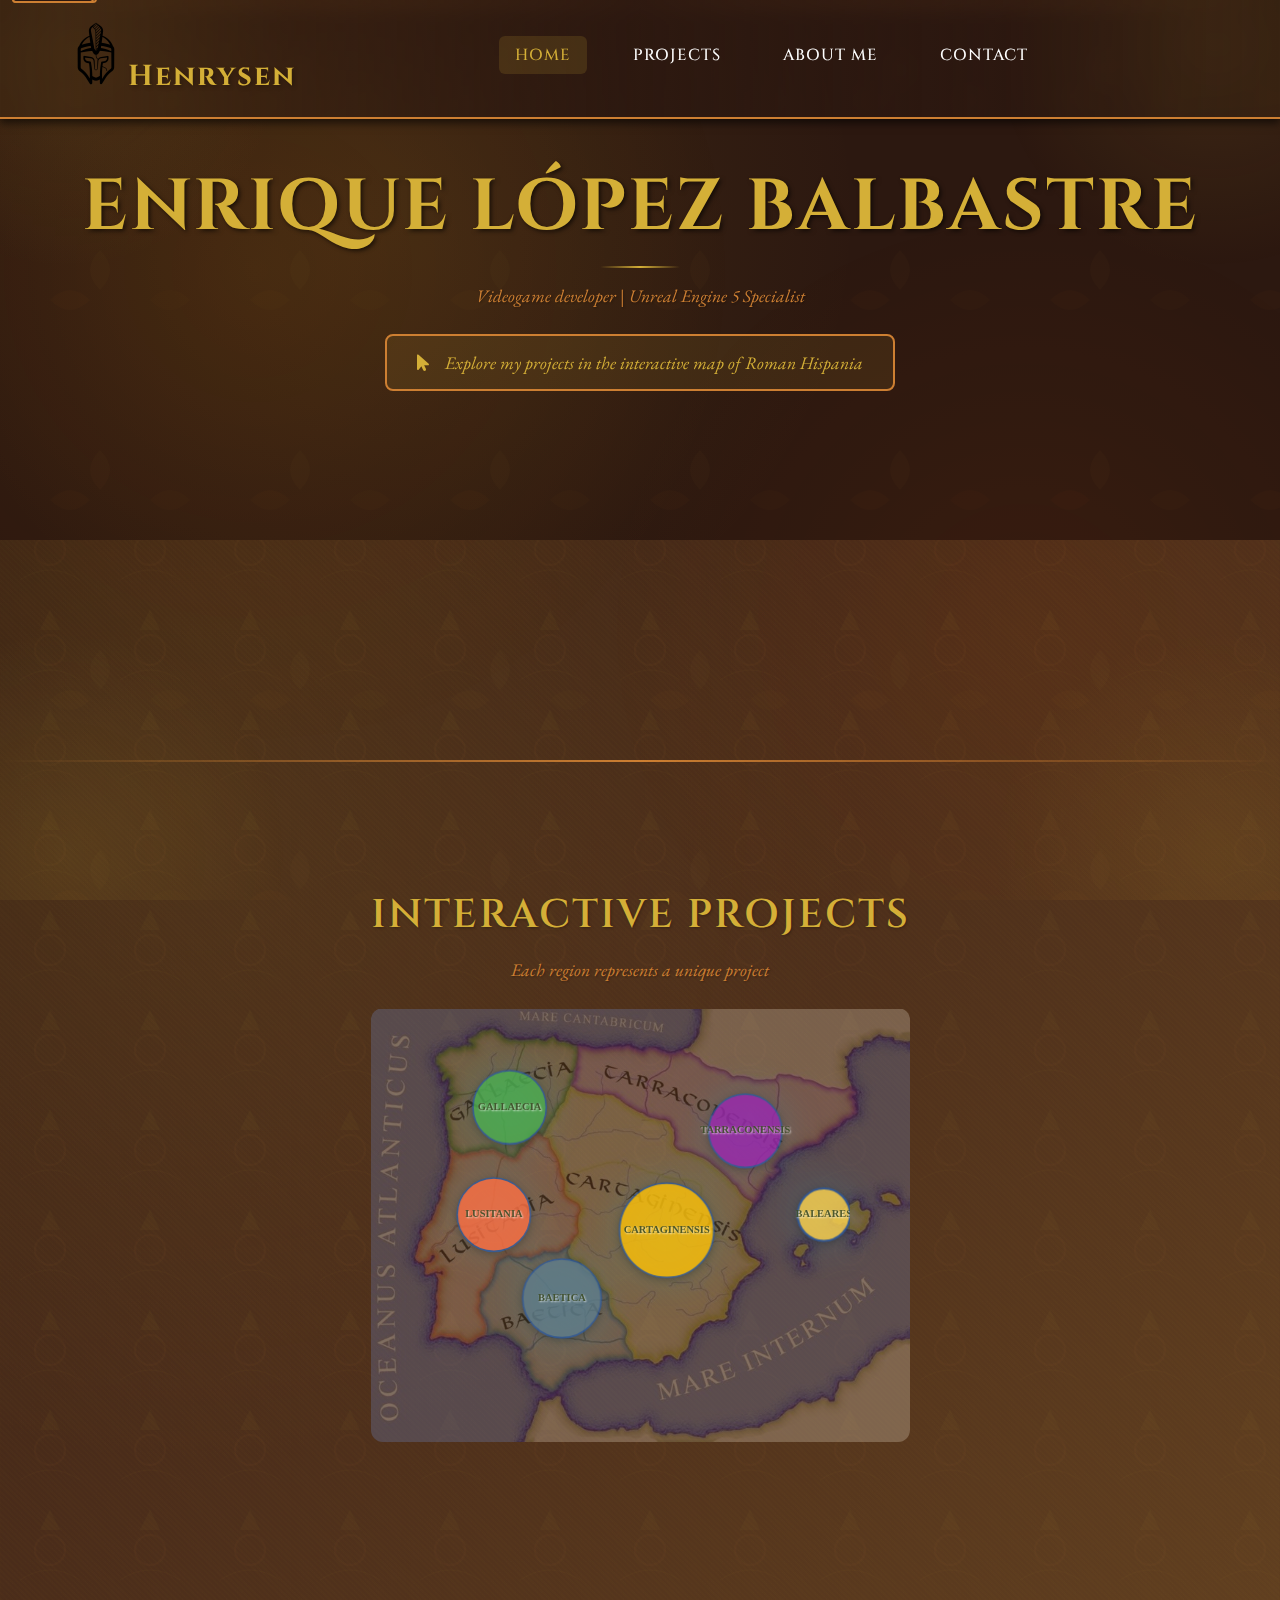
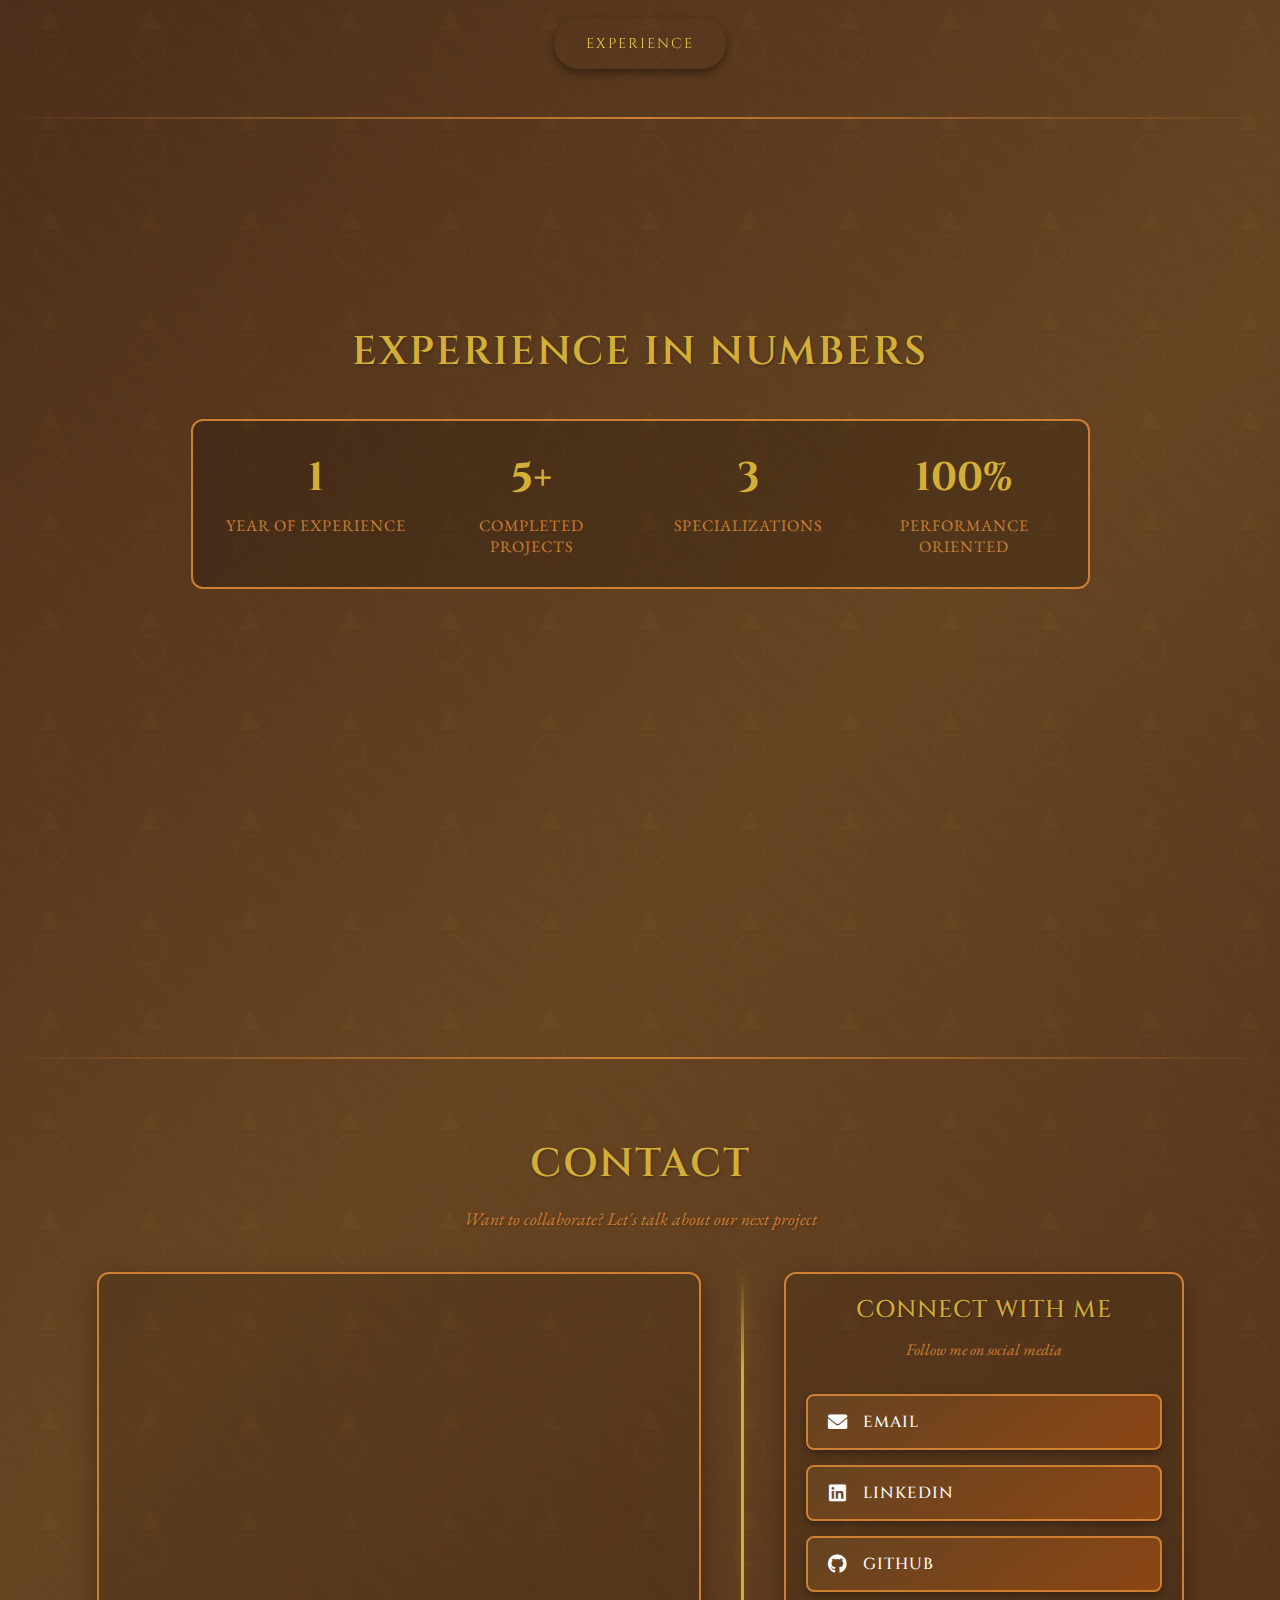
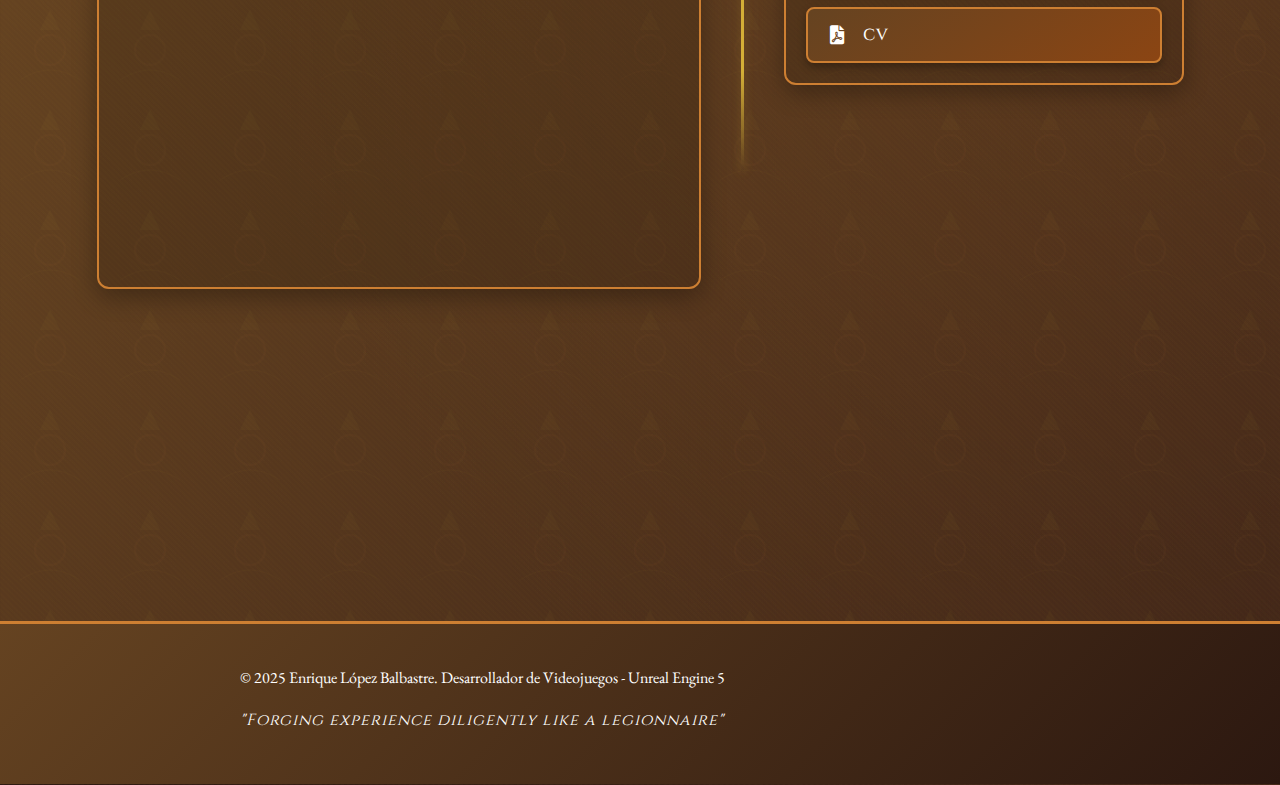
<file: index.html>
<!DOCTYPE html>
<html lang="es">

<head>
    <meta charset="UTF-8">
    <meta name="viewport" content="width=device-width, initial-scale=1.0">
    <title>Enrique López Balbastre - Portfolio Interactivo</title>
    <meta name="description"
        content="Portfolio interactivo de Enrique López Balbastre, desarrollador de videojuegos con Unreal Engine 5.">

    <link rel="icon" type="image/x-icon" href="images/helmet_favicon.ico">

    <link rel="stylesheet" href="css/base.css">
    <link rel="stylesheet" href="css/buttons.css">
    <link rel="stylesheet" href="css/navigation.css">
    <link rel="stylesheet" href="css/forms.css">
    <link rel="stylesheet" href="css/modal-styles.css">
    <link rel="stylesheet" href="css/sections.css">
    <link rel="stylesheet" href="css/map-styles.css">
    <link rel="stylesheet" href="css/animations.css">
    <link rel="stylesheet" href="css/responsive.css">
    <link rel="stylesheet" href="css/separators.css">

    <!-- Font Awesome Icons -->
    <link rel="stylesheet" href="https://cdnjs.cloudflare.com/ajax/libs/font-awesome/6.0.0/css/all.min.css">
</head>

<body>
    <header>
        <nav>
            <div class="logo">
                <img src="./images/roman_helmet.png" width="64px" height="64px"><span class="logo-text">Henrysen</span>

            </div>
            <ul class="nav-links">
                <li><a href="#hero">Home</a></li>
                <li><a href="#mapa-interactivo">Projects</a></li>
                <li><a href="pages/personal_data.html">About me</a></li>
                <li><a href="#contact">Contact</a></li>
            </ul>
            <div class="burger">
                <div class="linea1"></div>
                <div class="linea2"></div>
                <div class="linea3"></div>
            </div>
        </nav>
    </header>

    <main>
        <section id="hero">
            <div class="contenedor">
                <h1>Enrique López Balbastre</h1>
                <p class="subtitle">Videogame developer | Unreal Engine 5 Specialist</p>
                <div class="instructions">
                    <i class="fas fa-mouse-pointer"></i>
                    <!-- <span>Explora mis proyectos en el mapa interactivo de Hispania Romana</span> -->
                    <a href="#mapa-interactivo"><span>Explore my projects in the interactive map of Roman Hispania</span></a>
                </div>
            </div>
        </section>
        <div class="section-separator separator-fade-in">
            <div class="separator-ornament separator-eagle"></div>
        </div>
        <section id="mapa-interactivo">
            <div class="container">
                <h2>Interactive projects</h2>
                <p class="subtitle">Each region represents a unique project</p>

                <div class="map-container">
                    <svg id="world-map" viewBox="0 0 800 600" xmlns="http://www.w3.org/2000/svg">
                        <!-- GALLAECIA (Noroeste - verde) - ID CORREGIDO -->
                        <circle id="gallaecia" class="continent" cx="150" cy="75" r="70" data-project="gallaecia"
                            data-title="RPG Celta: Gallaecia"
                            data-description="Aventura RPG ambientada en los pueblos celtas del noroeste hispano">
                        </circle>

                        <!-- TARRACONENSIS (Noreste - rosa/púrpura) - ID CORREGIDO -->
                        <circle id="tarraconensis" class="continent" cx="600" cy="120" r="70"
                            data-project="tarraconensis" data-title="Estrategia Romana: Tarraconensis"
                            data-description="RTS sobre la conquista romana de la costa mediterránea">
                        </circle>

                        <!-- CARTAGINENSIS (Centro-este - amarillo) - ID CORREGIDO -->
                        <circle id="cartaginensis" class="continent" cx="450" cy="310" r="90"
                            data-project="cartaginensis" data-title="Guerra Púnica: Cartaginensis"
                            data-description="Simulador táctico de las guerras entre Roma y Cartago">
                        </circle>

                        <!-- LUSITANIA (Oeste - naranja/salmón) - ID CORREGIDO -->
                        <circle id="lusitania" class="continent" cx="120" cy="280" r="70" data-project="lusitania"
                            data-title="Viriato: El Último Guerrero"
                            data-description="Action-adventure sobre la resistencia lusitana contra Roma">
                        </circle>

                        <!-- BAETICA (Sur - gris/azul) - ID CORREGIDO -->
                        <circle id="baetica" class="continent" cx="250" cy="440" r="75" data-project="baetica"
                            data-title="Comercio en Hispalis"
                            data-description="Simulador económico del comercio en la Bética romana">
                        </circle>

                        <!-- ISLAS BALEARES (Pequeñas islas amarillas) - ID CORREGIDO -->
                        <circle id="baleares" class="continent" cx="750" cy="280" r="50" data-project="baleares"
                            data-title="Navegación Balear"
                            data-description="Simulador naval de las rutas comerciales baleares">
                        </circle>

                        <!-- Etiquetas de regiones -->
                        <text x="150" y="80" text-anchor="middle" class="region-label"
                            pointer-events="none">GALLAECIA</text>
                        <text x="600" y="125" text-anchor="middle" class="region-label"
                            pointer-events="none">TARRACONENSIS</text>
                        <text x="450" y="315" text-anchor="middle" class="region-label"
                            pointer-events="none">CARTAGINENSIS</text>
                        <text x="120" y="285" text-anchor="middle" class="region-label"
                            pointer-events="none">LUSITANIA</text>
                        <text x="250" y="445" text-anchor="middle" class="region-label"
                            pointer-events="none">BAETICA</text>
                        <text x="750" y="285" text-anchor="middle" class="region-label"
                            pointer-events="none">BALEARES</text>
                    </svg>

                    <!-- Tooltip -->
                    <div id="tooltip" class="tooltip">
                        <h3 id="tooltip-title"></h3>
                        <p id="tooltip-description"></p>
                        <span class="tooltip-cta">Click to view project</span>
                    </div>
                </div>
            </div>
        </section>

        <!-- Modal para mostrar información del proyecto -->
        <div id="project-modal" class="modal">
            <div class="modal-content">
                <span class="close">&times;</span>
                <div id="modal-body">
                    <!-- El contenido se carga dinámicamente -->
                </div>
            </div>
        </div>
        <div class="text-separator">
            <div class="text-separator-content">Experience</div>
        </div>
        <!-- Sección de estadísticas -->
        <section id="stats">
            <div class="container">
                <h2>Experience in Numbers</h2>
                <div class="stats-container">
                    <div class="stat-item">
                        <span class="stat-number">1</span>
                        <span class="stat-label">year of experience</span>
                    </div>
                    <div class="stat-item">
                        <span class="stat-number">5+</span>
                        <span class="stat-label">completed projects</span>
                    </div>
                    <div class="stat-item">
                        <span class="stat-number">3</span>
                        <span class="stat-label">specializations</span>
                    </div>
                    <div class="stat-item">
                        <span class="stat-number">100%</span>
                        <span class="stat-label">Performance oriented</span>
                    </div>
                </div>
            </div>
        </section>
        <div class="section-separator separator-fade-in">
            <div class="separator-ornament separator-shield"></div>
        </div>
        <section id="contact">
            <div class="container">
                <h2>Contact</h2>
                <p class="subtitle">Want to collaborate? Let's talk about our next project</p>

                <div class="contact-container">
                    <!-- Formulario de contacto -->
                    <div class="contact-form-section">
                        <!-- FORMULARIO CORREGIDO: Mantener las clases originales -->
                        <form class="contact-form contact-form-two-column" id="formulario-contacto"
                            action="https://formspree.io/f/mqabrago" method="POST">

                            <!-- Primera fila: Nombre y Email -->
                            <div class="form-row">
                                <div class="form-group">
                                    <label for="nombre" class="required">Name</label>
                                    <input type="text" id="nombre" name="name" placeholder="Your name" required>
                                </div>

                                <div class="form-group">
                                    <label for="email" class="required">Email</label>
                                    <input type="email" id="email" name="email" placeholder="you@email.com" required>
                                </div>
                            </div>

                            <!-- Segunda fila: Asunto y About -->
                            <div class="form-row">
                                <div class="form-group">
                                    <label for="asunto">Subject</label>
                                    <input type="text" id="asunto" name="subject" placeholder="Message subject">
                                </div>

                                <div class="form-group">
                                    <label for="about">About</label>
                                    <input type="text" id="about" name="about" placeholder="About the project">
                                </div>
                            </div>

                            <!-- Tercera fila: Mensaje (span completo) -->
                            <div class="form-row form-row-full">
                                <div class="form-group">
                                    <label for="mensaje" class="required">Message</label>
                                    <textarea id="mensaje" name="message" placeholder="Develop about the project..."
                                        required></textarea>
                                </div>
                            </div>

                            <!-- Cuarta fila: Botón (centrado) -->
                            <div class="form-row form-row-button">
                                <input type="submit" value="Send message">
                            </div>
                        </form>

                        <!-- Mensaje de éxito -->
                        <div id="mensaje-exito" style="display: none;">
                            Message successfully sent! I will answer soon.
                        </div>
                    </div>

                    <!-- Separador vertical -->
                    <div class="contact-divider"></div>

                    <!-- Redes sociales -->
                    <div class="social-section">
                        <h3>Connect with me</h3>
                        <p class="social-subtitle">Follow me on social media</p>

                        <div class="social-links">
                            <a href="mailto:quilobal@gmail.com" class="social-btn">
                                <i class="fas fa-envelope"></i>
                                <span>Email</span>
                            </a>

                            <a href="https://www.linkedin.com/in/quique-lopez-balbastre" target="_blank"
                                rel="noopener noreferrer" class="social-btn">
                                <i class="fab fa-linkedin"></i>
                                <span>LinkedIn</span>
                            </a>

                            <a href="https://github.com/QuiqueLopezBalbastre" target="_blank" rel="noopener noreferrer"
                                class="social-btn">
                                <i class="fab fa-github"></i>
                                <span>GitHub</span>
                            </a>

                            <a href="pages/CV.html" target="_blank" class="social-btn">
                                <i class="fas fa-file-pdf"></i>
                                <span>CV</span>
                            </a>
                        </div>
                    </div>
                </div>
            </div>
        </section>
    </main>
    <div class="section-separator separator-fade-in">
        <div class="separator-ornament separator-eagle"></div>
    </div>
    <footer>
        <div class="footer-content">
            <p>&copy; 2025 Enrique López Balbastre. Desarrollador de Videojuegos - Unreal Engine 5</p>
            <!-- <p class="footer-motto">"Forjando experiencias interactivas con la precisión de un legionario"</p> -->
            <p class="footer-motto">"Forging experience diligently like a legionnaire"</p>
        </div>
    </footer>

    <!-- JavaScript Files - Orden de carga optimizado -->
    <script src="js/navigation.js"></script>
    <script src="js/tooltip-system.js"></script>
    <script src="js/modal-system.js"></script>
    <script src="js/map-interactions.js"></script>
    <script src="js/script.js"></script>
    <script src="js/main.js"></script>
</body>

</html>
</file>
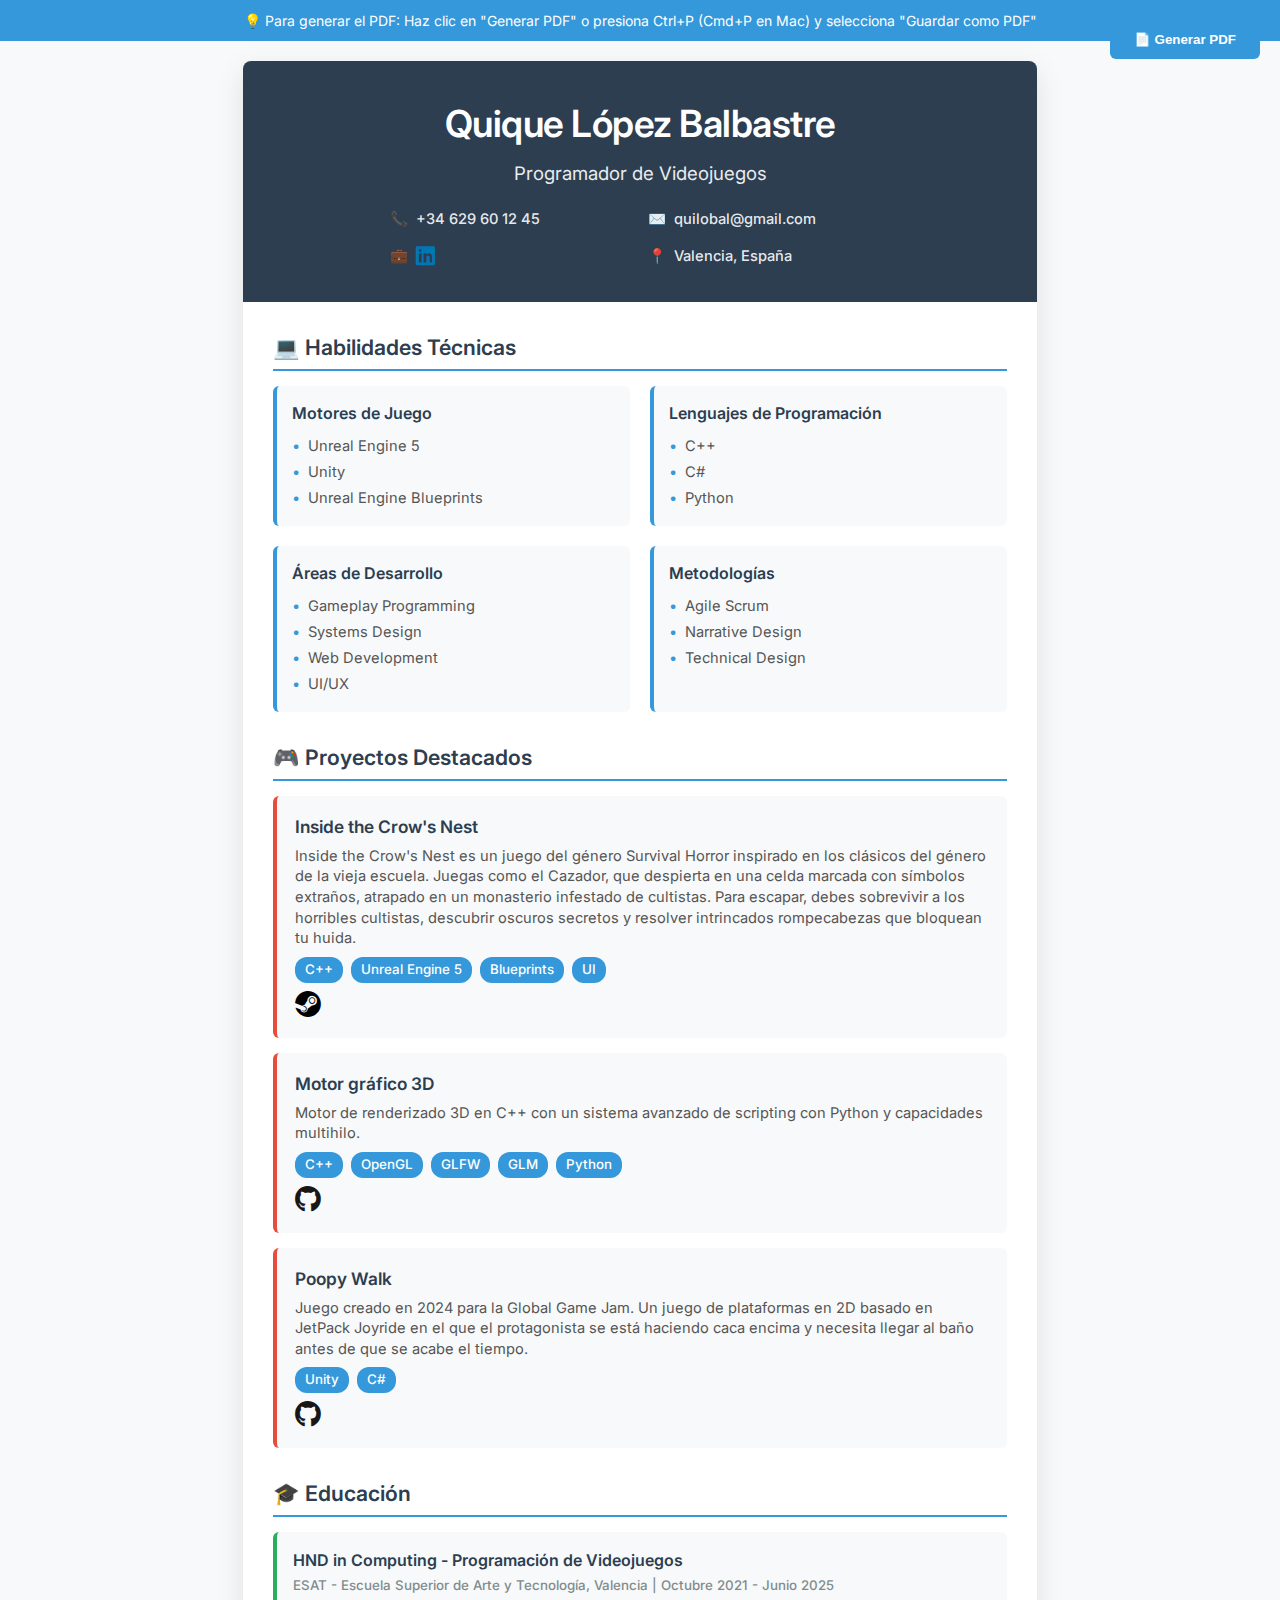
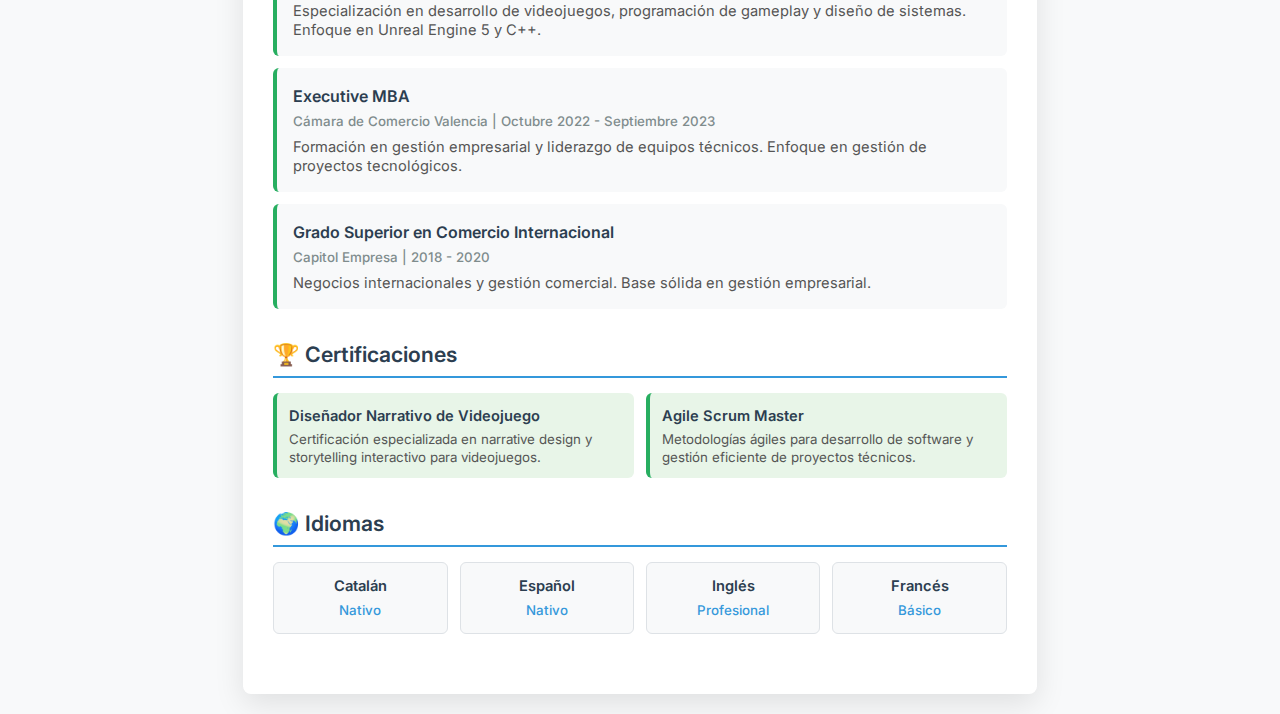
<file: pages/CV.html>
<!DOCTYPE html>
<html lang="es">

<head>
    <meta charset="UTF-8">
    <meta name="viewport" content="width=device-width, initial-scale=1.0">
    <title>Quique López Balbastre - CV Programador</title>
    <link rel="stylesheet" href="https://cdnjs.cloudflare.com/ajax/libs/font-awesome/6.0.0/css/all.min.css">

    <style>
        @import url('https://fonts.googleapis.com/css2?family=Inter:wght@300;400;500;600;700&display=swap');

        * {
            margin: 0;
            padding: 0;
            box-sizing: border-box;
        }

        /* Estilos para impresión/PDF */
        @media print {
            body {
                font-size: 11pt;
                line-height: 1.4;
                color: #000;
                background: white;
            }

            .container {
                width: 100%;
                max-width: none;
                margin: 0;
                box-shadow: none;
                border-radius: 0;
            }

            .header {
                background: #2c3e50 !important;
                color: white !important;
                -webkit-print-color-adjust: exact;
                color-adjust: exact;
            }

            .section {
                page-break-inside: avoid;
                margin-bottom: 25px;
            }

            .project,
            .education-item {
                page-break-inside: avoid;
                margin-bottom: 15px;
            }

            .no-print {
                display: none;
            }
        }

        @page {
            size: A4;
            margin: 1cm;
        }

        body {
            font-family: 'Inter', 'Arial', sans-serif;
            line-height: 1.5;
            color: #2c3e50;
            background: #f8f9fa;
            font-size: 12pt;
        }

        .container {
            max-width: 210mm;
            margin: 20px auto;
            background: white;
            box-shadow: 0 10px 30px rgba(0, 0, 0, 0.1);
            border-radius: 8px;
            overflow: hidden;
        }

        .print-info {
            background: #3498db;
            color: white;
            text-align: center;
            padding: 10px;
            font-size: 14px;
        }

        .header {
            background: #2c3e50;
            color: white;
            padding: 35px 30px;
            text-align: center;
        }

        .header h1 {
            font-size: 28pt;
            margin-bottom: 8px;
            font-weight: 600;
            letter-spacing: -0.5px;
        }

        .header h2 {
            font-size: 14pt;
            margin-bottom: 20px;
            opacity: 0.9;
            font-weight: 400;
        }

        .contact-grid {
            display: grid;
            grid-template-columns: 1fr 1fr;
            gap: 15px;
            max-width: 500px;
            margin: 0 auto;
        }

        .contact-item {
            display: flex;
            align-items: center;
            gap: 8px;
            color: rgba(255, 255, 255, 0.9);
            font-size: 11pt;
            vertical-align: middle;
        }

        .contact-item strong {
            font-weight: 500;
        }

        .main-content {
            padding: 30px;
        }

        .section {
            margin-bottom: 30px;
        }

        .section h3 {
            font-size: 16pt;
            color: #2c3e50;
            margin-bottom: 15px;
            border-bottom: 2px solid #3498db;
            padding-bottom: 5px;
            font-weight: 600;
        }

        .skills-container {
            display: grid;
            grid-template-columns: 1fr 1fr;
            gap: 20px;
            margin-bottom: 20px;
        }

        .skill-category {
            background: #f8f9fa;
            padding: 15px;
            border-radius: 6px;
            border-left: 4px solid #3498db;
        }

        .skill-category h4 {
            color: #2c3e50;
            margin-bottom: 8px;
            font-size: 12pt;
            font-weight: 600;
        }

        .skill-category ul {
            list-style: none;
        }

        .skill-category li {
            padding: 2px 0;
            color: #555;
            font-size: 11pt;
        }

        .skill-category li::before {
            content: "•";
            color: #3498db;
            margin-right: 8px;
        }

        .project {
            background: #f8f9fa;
            padding: 18px;
            margin-bottom: 15px;
            border-radius: 6px;
            border-left: 4px solid #e74c3c;
        }

        .project h4 {
            color: #2c3e50;
            margin-bottom: 6px;
            font-size: 13pt;
            font-weight: 600;
        }

        .project p {
            margin-bottom: 8px;
            color: #555;
            font-size: 11pt;
            line-height: 1.4;
        }

        .project-tech {
            display: flex;
            gap: 8px;
            margin: 8px 0;
            flex-wrap: wrap;
        }

        .tech-tag {
            background: #3498db;
            color: white;
            padding: 3px 10px;
            border-radius: 12px;
            font-size: 10pt;
            font-weight: 500;
        }

        .project-link {
            color: #3498db;
            text-decoration: none;
            font-weight: 500;
            font-size: 10pt;
        }

        .education-item {
            background: #f8f9fa;
            padding: 16px;
            margin-bottom: 12px;
            border-radius: 6px;
            border-left: 4px solid #27ae60;
        }

        .education-item h4 {
            color: #2c3e50;
            margin-bottom: 4px;
            font-size: 12pt;
            font-weight: 600;
        }

        .education-meta {
            color: #7f8c8d;
            font-size: 10pt;
            margin-bottom: 6px;
            font-weight: 500;
        }

        .education-item p {
            color: #555;
            font-size: 11pt;
            line-height: 1.3;
        }

        .certifications-grid {
            display: grid;
            grid-template-columns: 1fr 1fr;
            gap: 12px;
        }

        .cert-item {
            background: #e8f5e8;
            padding: 12px;
            border-radius: 6px;
            border-left: 4px solid #27ae60;
        }

        .cert-item h4 {
            color: #2c3e50;
            font-size: 11pt;
            font-weight: 600;
            margin-bottom: 4px;
        }

        .cert-item p {
            color: #555;
            font-size: 10pt;
            line-height: 1.3;
        }

        .languages-grid {
            display: grid;
            grid-template-columns: repeat(4, 1fr);
            gap: 12px;
        }

        .lang-item {
            text-align: center;
            padding: 12px;
            background: #f8f9fa;
            border-radius: 6px;
            border: 1px solid #dee2e6;
        }

        .lang-item h4 {
            color: #2c3e50;
            font-size: 11pt;
            margin-bottom: 4px;
            font-weight: 600;
        }

        .lang-level {
            color: #3498db;
            font-weight: 500;
            font-size: 10pt;
        }

        /* Responsive para pantalla */
        @media screen and (max-width: 768px) {
            .container {
                margin: 10px;
            }

            .skills-container,
            .certifications-grid {
                grid-template-columns: 1fr;
            }

            .languages-grid {
                grid-template-columns: 1fr 1fr;
            }

            .contact-grid {
                grid-template-columns: 1fr;
                gap: 10px;
            }
        }

        /* Botón de impresión */
        .print-button {
            position: fixed;
            top: 20px;
            right: 20px;
            background: #3498db;
            color: white;
            border: none;
            padding: 12px 24px;
            border-radius: 6px;
            cursor: pointer;
            font-weight: 600;
            z-index: 1000;
        }

        .print-button:hover {
            background: #2980b9;
        }

        @media print {
            .print-button {
                display: none;
            }
        }
    </style>
</head>

<body>
    <button class="print-button no-print" onclick="window.print()">📄 Generar PDF</button>

    <div class="print-info no-print">
        💡 Para generar el PDF: Haz clic en "Generar PDF" o presiona Ctrl+P (Cmd+P en Mac) y selecciona "Guardar como
        PDF"
    </div>

    <div class="container">
        <div class="header">
            <h1>Quique López Balbastre</h1>
            <h2>Programador de Videojuegos</h2>
            <div class="contact-grid">
                <div class="contact-item">
                    <span>📞</span>
                    <span><strong>+34 629 60 12 45</strong></span>
                </div>
                <div class="contact-item">
                    <span>✉️</span>
                    <span><strong>quilobal@gmail.com</strong></span>
                </div>
                <div class="contact-item">
                    <span>💼</span>
                    <span><a href="https://www.linkedin.com/in/quique-lopez-balbastre"><i class="fab fa-linkedin fa-xl"
                                style="color: #0077B5"></i></a></span>
                </div>
                <div class="contact-item">
                    <span>📍</span>
                    <span><strong>Valencia, España</strong></span>
                </div>
            </div>
        </div>

        <div class="main-content">
            <section class="section">
                <h3>💻 Habilidades Técnicas</h3>
                <div class="skills-container">
                    <div class="skill-category">
                        <h4>Motores de Juego</h4>
                        <ul>
                            <li>Unreal Engine 5</li>
                            <li>Unity</li>
                            <li>Unreal Engine Blueprints</li>
                        </ul>
                    </div>
                    <div class="skill-category">
                        <h4>Lenguajes de Programación</h4>
                        <ul>
                            <li>C++</li>
                            <li>C#</li>
                            <li>Python</li>
                        </ul>
                    </div>
                    <div class="skill-category">
                        <h4>Áreas de Desarrollo</h4>
                        <ul>
                            <li>Gameplay Programming</li>
                            <li>Systems Design</li>
                            <li>Web Development</li>
                            <li>UI/UX</li>
                        </ul>
                    </div>
                    <div class="skill-category">
                        <h4>Metodologías</h4>
                        <ul>
                            <li>Agile Scrum</li>
                            <li>Narrative Design</li>
                            <li>Technical Design</li>
                        </ul>
                    </div>
                </div>
            </section>

            <section class="section">
                <h3>🎮 Proyectos Destacados</h3>

                <div class="project">
                    <h4>Inside the Crow's Nest</h4>
                    <p>Inside the Crow's Nest es un juego del género Survival Horror inspirado en los clásicos del
                        género de la vieja escuela. Juegas como el Cazador, que despierta en una celda marcada con
                        símbolos extraños, atrapado en un monasterio infestado de cultistas. Para escapar, debes
                        sobrevivir a los horribles cultistas, descubrir oscuros secretos y resolver intrincados
                        rompecabezas que bloquean tu huida.</p>
                    <div class="project-tech">
                        <span class="tech-tag">C++</span>
                        <span class="tech-tag">Unreal Engine 5</span>
                        <span class="tech-tag">Blueprints</span>
                        <span class="tech-tag">UI</span>
                    </div>
                    <a href="https://store.steampowered.com/app/3719120/Inside_the_Crows_Nest/" class="project-link"><i
                            class="fab fa-steam fa-2x" style="color: #000000"></i></a>
                </div>

                <div class="project">
                    <h4>Motor gráfico 3D</h4>
                    <p>Motor de renderizado 3D en C++ con un sistema avanzado de scripting con Python y capacidades
                        multihilo.</p>
                    <div class="project-tech">
                        <span class="tech-tag">C++</span>
                        <span class="tech-tag">OpenGL</span>
                        <span class="tech-tag">GLFW</span>
                        <span class="tech-tag">GLM</span>
                        <span class="tech-tag">Python</span>
                    </div>
                    <a href="https://github.com/quiquelopezbalbastre/my-portfolio" target="_blank"
                        rel="noopener noreferrer" class="project-link" title="Ver código en GitHub">
                        <i class="fab fa-github fa-2x" style="color: #181717"></i>
                    </a>
                </div>

                <div class="project">
                    <h4>Poopy Walk</h4>
                    <p>Juego creado en 2024 para la Global Game Jam. Un juego de plataformas en 2D basado en JetPack
                        Joyride en el que el protagonista se está haciendo caca encima y necesita llegar al baño antes
                        de que se acabe el tiempo.</p>
                    <div class="project-tech">
                        <span class="tech-tag">Unity</span>
                        <span class="tech-tag">C#</span>
                    </div>
                    <a href="https://github.com/GoldsolacePVG/PoopyWalk" class="project-link">
                        <i class="fab fa-github fa-2x" style="color: #181717"></i>
                    </a>
                </div>
            </section>

            <section class="section">
                <h3>🎓 Educación</h3>

                <div class="education-item">
                    <h4>HND in Computing - Programación de Videojuegos</h4>
                    <div class="education-meta">ESAT - Escuela Superior de Arte y Tecnología, Valencia | Octubre 2021 -
                        Junio 2025</div>
                    <p>Especialización en desarrollo de videojuegos, programación de gameplay y diseño de sistemas.
                        Enfoque en Unreal Engine 5 y C++.</p>
                </div>

                <div class="education-item">
                    <h4>Executive MBA</h4>
                    <div class="education-meta">Cámara de Comercio Valencia | Octubre 2022 - Septiembre 2023</div>
                    <p>Formación en gestión empresarial y liderazgo de equipos técnicos. Enfoque en gestión de proyectos
                        tecnológicos.</p>
                </div>

                <div class="education-item">
                    <h4>Grado Superior en Comercio Internacional</h4>
                    <div class="education-meta">Capitol Empresa | 2018 - 2020</div>
                    <p>Negocios internacionales y gestión comercial. Base sólida en gestión empresarial.</p>
                </div>
            </section>

            <section class="section">
                <h3>🏆 Certificaciones</h3>
                <div class="certifications-grid">
                    <div class="cert-item">
                        <h4>Diseñador Narrativo de Videojuego</h4>
                        <p>Certificación especializada en narrative design y storytelling interactivo para videojuegos.
                        </p>
                    </div>
                    <div class="cert-item">
                        <h4>Agile Scrum Master</h4>
                        <p>Metodologías ágiles para desarrollo de software y gestión eficiente de proyectos técnicos.
                        </p>
                    </div>
                </div>
            </section>

            <section class="section">
                <h3>🌍 Idiomas</h3>
                <div class="languages-grid">
                    <div class="lang-item">
                        <h4>Catalán</h4>
                        <div class="lang-level">Nativo</div>
                    </div>
                    <div class="lang-item">
                        <h4>Español</h4>
                        <div class="lang-level">Nativo</div>
                    </div>
                    <div class="lang-item">
                        <h4>Inglés</h4>
                        <div class="lang-level">Profesional</div>
                    </div>
                    <div class="lang-item">
                        <h4>Francés</h4>
                        <div class="lang-level">Básico</div>
                    </div>
                </div>
            </section>
        </div>
    </div>
</body>

</html>
</file>
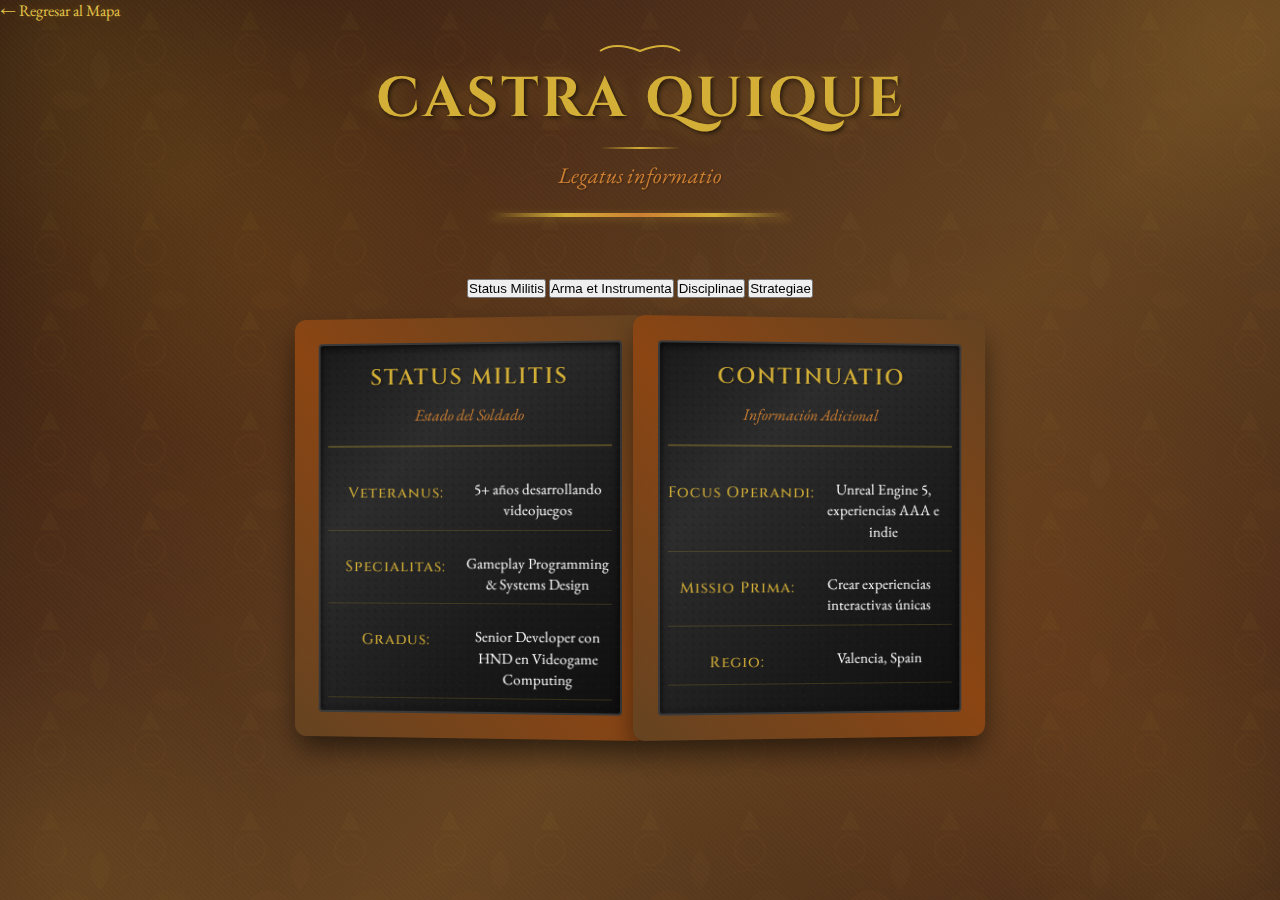
<file: pages/personal_data.html>
<html lang="es">

<head>
    <meta charset="UTF-8">
    <meta name="viewport" content="width=device-width, initial-scale=1.0">
    <title>Castra Quique - Información Personal</title>
    <link rel="icon" type="image/x-icon" href="../images/helmet_favicon.ico">
    <link rel="stylesheet" href="../css/base.css">
    <link rel="stylesheet" href="../css/tabula-styles.css">

</head>

<body>
    <a href="../index.html" class="back-button">← Regresar al Mapa</a>

    <div class="tent-container">
        <header class="header">
            <h1>CASTRA QUIQUE</h1>
            <p class="subtitle">Legatus informatio</p>
            <div class="divider"></div>
        </header>

        <div class="command-interface">
            <!-- Botones de secciones -->
            <div class="section-buttons">
                <button class="section-btn active" data-section="status">Status Militis</button>
                <button class="section-btn" data-section="arma">Arma et Instrumenta</button>
                <button class="section-btn" data-section="disciplinae">Disciplinae</button>
                <button class="section-btn" data-section="strategiae">Strategiae</button>
            </div>
            <br>
            <!-- Tablilla díptica -->
            <div class="tabula-diptica">
                <div class="tabula-panel left">
                    <div class="wax-surface"></div>
                    <div class="tabula-content" id="left-content">
                        <!-- Contenido izquierdo -->
                    </div>
                </div>

                <div class="tabula-panel right">
                    <div class="wax-surface"></div>
                    <div class="tabula-content" id="right-content">
                        <!-- Contenido derecho -->
                    </div>
                </div>
            </div>


        </div>
    </div>

    <script>
        // Datos de fallback embebidos
        const tabulaeData = {
            "status": {
                "header": "Status Militis",
                "subtitle": "Estado del Soldado",
                "left_content": {
                    "Veteranus": "5+ años desarrollando videojuegos",
                    "Specialitas": "Gameplay Programming & Systems Design",
                    "Gradus": "Senior Developer con HND en Videogame Computing"
                },
                "right_content": {
                    "Focus Operandi": "Unreal Engine 5, experiencias AAA e indie",
                    "Missio Prima": "Crear experiencias interactivas únicas",
                    "Regio": "Valencia, Spain"
                }
            },
            "arma": {
                "header": "Arma et Instrumenta",
                "subtitle": "Armas y Herramientas",
                "left_content": {
                    "Linguae Primae": "C++, C#, Blueprint Visual Scripting",
                    "Machinae Belli": "Unreal Engine 5, Unity, Visual Studio",
                    "Instrumenta Auxiliaria": "Git, Perforce, Jira"
                },
                "right_content": {
                    "Systema Operandi": "Windows, Linux deployment",
                    "Artes Novae": "VR/AR Development, Mobile",
                    "Frameworks": "Custom game systems, Tools development"
                }
            },
            "disciplinae": {
                "header": "Disciplinae Militares",
                "subtitle": "Entrenamiento Militar",
                "left_content": {
                    "Educatio Prima": "HND in Videogame Computing",
                    "Certificatio": "Epic Games Unreal Engine Certified",
                    "Studia Continua": "Advanced C++, Game Architecture"
                },
                "right_content": {
                    "Formatio Moderna": "VR/AR Development, Mobile Optimization",
                    "Cursus Bellicus": "Performance optimization, Scalable systems",
                    "Magistri": "Industry veterans, Online academies"
                }
            },
            "strategiae": {
                "header": "Strategiae Belli",
                "subtitle": "Estrategias de Guerra",
                "left_content": {
                    "Philosophia Prima": "Performance-first development",
                    "Methodologia": "Clean Code, Scalable Architecture",
                    "Tacticus": "Rapid prototyping, iterative design"
                },
                "right_content": {
                    "Motivatio": "Crear experiencias inmersivas únicas",
                    "Approach": "Player-centric design thinking",
                    "Innovation": "Emerging tech integration, Future-ready solutions"
                }
            }
        };

        let currentSection = 'status';

        function renderContent(sectionKey) {
            const data = tabulaeData[sectionKey];
            const leftContent = document.getElementById('left-content');
            const rightContent = document.getElementById('right-content');

            // Contenido izquierdo
            let leftHTML = `
                <div class="content-header">
                    <div class="content-title">${data.header}</div>
                    <div class="content-subtitle">${data.subtitle}</div>
                </div>
                <div class="content-body">
            `;

            Object.keys(data.left_content).forEach(key => {
                leftHTML += `
                    <div class="info-line">
                        <div class="info-label">${key}:</div>
                        <div class="info-value">${data.left_content[key]}</div>
                    </div>
                `;
            });

            leftHTML += '</div>';

            // Contenido derecho
            let rightHTML = `
                <div class="content-header">
                    <div class="content-title">Continuatio</div>
                    <div class="content-subtitle">Información Adicional</div>
                </div>
                <div class="content-body">
            `;

            Object.keys(data.right_content).forEach(key => {
                rightHTML += `
                    <div class="info-line">
                        <div class="info-label">${key}:</div>
                        <div class="info-value">${data.right_content[key]}</div>
                    </div>
                `;
            });

            rightHTML += '</div>';

            // Aplicar contenido con animación
            leftContent.innerHTML = leftHTML;
            rightContent.innerHTML = rightHTML;

            leftContent.classList.add('content-fade-in');
            rightContent.classList.add('content-fade-in');

            setTimeout(() => {
                leftContent.classList.remove('content-fade-in');
                rightContent.classList.remove('content-fade-in');
            }, 600);
        }

        function switchSection(sectionKey) {
            if (currentSection === sectionKey) return;

            // Actualizar botones
            document.querySelectorAll('.section-btn').forEach(btn => {
                btn.classList.remove('active');
            });
            document.querySelector(`[data-section="${sectionKey}"]`).classList.add('active');

            currentSection = sectionKey;
            renderContent(sectionKey);
        }

        document.addEventListener('DOMContentLoaded', function () {
            // Cargar contenido inicial
            renderContent(currentSection);

            // Event listeners para botones
            document.querySelectorAll('.section-btn').forEach(btn => {
                btn.addEventListener('click', () => {
                    switchSection(btn.dataset.section);
                });
            });

            // Efectos de ambiente mejorados
            document.addEventListener('mousemove', function (e) {
                const mouseX = e.clientX / window.innerWidth;
                const mouseY = e.clientY / window.innerHeight;

                const tabulae = document.querySelectorAll('.tabula-panel');
                tabulae.forEach((tabula, index) => {
                    const moveX = (mouseX - 0.5) * 5;
                    const moveY = (mouseY - 0.5) * 2;

                    if (index === 0) {
                        tabula.style.transform = `perspective(1000px) rotateY(${-2 + moveX}deg) rotateX(${moveY}deg)`;
                    } else {
                        tabula.style.transform = `perspective(1000px) rotateY(${2 + moveX}deg) rotateX(${moveY}deg)`;
                    }
                });
            });
        });
    </script>
</body>

</html>
</file>
<file: css/base.css>
/* Roman Empire Portfolio - Base Styles (Común a todas las páginas) */
@import url('https://fonts.googleapis.com/css2?family=Cinzel:wght@400;600;700&family=EB+Garamond:ital,wght@0,400;0,500;1,400&family=Trajan+Pro:wght@400;700&display=swap');

/* ===== VARIABLES CSS - PALETA DE COLORES UNIFICADA ===== */
:root {
    /* Colores principales - Madera noble y oro */
    --wood-primary: #8B4513;
    --wood-secondary: #A0522D;
    --wood-dark: #654321;
    --gold-primary: #D4AF37;
    --gold-secondary: #B8941F;
    --gold-light: #E6C84D;
    --bronze: #CD7F32;
    
    /* Colores de texto */
    --text-white: #FFFFFF;
    --text-cream: #F5F5DC;
    --text-gold: #D4AF37;
    
    /* Colores de fondo */
    --bg-primary: #2C1810;
    --bg-secondary: #3D2317;
    --bg-tent: #4A2C1A;
    
    /* Efectos */
    --shadow-primary: rgba(0, 0, 0, 0.6);
    --shadow-secondary: rgba(0, 0, 0, 0.3);
    --glow-gold: rgba(212, 175, 55, 0.3);
    
    /* Espaciado */
    --spacing-xs: 8px;
    --spacing-sm: 16px;
    --spacing-md: 24px;
    --spacing-lg: 32px;
    --spacing-xl: 48px;
    
    /* Transiciones */
    --transition-fast: 0.3s ease;
    --transition-smooth: 0.5s ease;
    
    /* Border radius */
    --border-radius-sm: 4px;
    --border-radius-md: 8px;
    --border-radius-lg: 12px;
}

/* ===== RESET Y BASE ===== */
* {
    margin: 0;
    padding: 0;
    box-sizing: border-box;
}

body {
    background: 
        /* Tapices romanos - Patrones decorativos */
        radial-gradient(circle at 15% 20%, rgba(212, 175, 55, 0.1) 0%, transparent 20%),
        radial-gradient(circle at 85% 80%, rgba(205, 127, 50, 0.08) 0%, transparent 25%),
        /* Motivos romanos en el fondo */
        url("data:image/svg+xml,%3Csvg width='100' height='100' xmlns='http://www.w3.org/2000/svg'%3E%3Cdefs%3E%3Cpattern id='roman-pattern' patternUnits='userSpaceOnUse' width='100' height='100'%3E%3Cg opacity='0.03'%3E%3Cpath d='M50 10 L60 30 L40 30 Z' fill='%23D4AF37'/%3E%3Ccircle cx='50' cy='50' r='15' fill='none' stroke='%23CD7F32' stroke-width='2'/%3E%3Cpath d='M20 80 Q50 60 80 80' fill='none' stroke='%23B8941F' stroke-width='1'/%3E%3C/g%3E%3C/pattern%3E%3C/defs%3E%3Crect width='100' height='100' fill='url(%23roman-pattern)'/%3E%3C/svg%3E"),
        /* Textura de tela/tapiz */
        repeating-linear-gradient(
            45deg,
            transparent,
            transparent 2px,
            rgba(212, 175, 55, 0.02) 2px,
            rgba(212, 175, 55, 0.02) 4px
        ),
        /* Gradiente base de madera noble */
        linear-gradient(135deg, var(--bg-primary) 0%, var(--bg-tent) 30%, var(--wood-dark) 60%, var(--bg-secondary) 100%);
    
    min-height: 100vh;
    font-family: 'EB Garamond', serif;
    overflow-x: hidden;
    position: relative;
    color: var(--text-white);
}

/* Efectos de ambiente con motivos romanos */
body::before {
    content: '';
    position: fixed;
    top: 0;
    left: 0;
    width: 100%;
    height: 100%;
    background: 
        /* Águilas romanas en las esquinas */
        radial-gradient(circle at 5% 5%, rgba(212, 175, 55, 0.1) 0%, transparent 15%),
        radial-gradient(circle at 95% 5%, rgba(212, 175, 55, 0.1) 0%, transparent 15%),
        radial-gradient(circle at 5% 95%, rgba(212, 175, 55, 0.1) 0%, transparent 15%),
        radial-gradient(circle at 95% 95%, rgba(212, 175, 55, 0.1) 0%, transparent 15%),
        /* Iluminación de antorchas */
        radial-gradient(circle at 20% 30%, rgba(255, 140, 0, 0.08) 0%, transparent 40%),
        radial-gradient(circle at 80% 70%, rgba(255, 100, 0, 0.06) 0%, transparent 35%);
    pointer-events: none;
    z-index: 1;
}

body::after {
    content: '';
    position: fixed;
    top: 0;
    left: 0;
    right: 0;
    bottom: 0;
    background: 
        url("data:image/svg+xml,%3Csvg width='200' height='200' xmlns='http://www.w3.org/2000/svg'%3E%3Cdefs%3E%3Cpattern id='laurel' patternUnits='userSpaceOnUse' width='200' height='200'%3E%3Cg opacity='0.02'%3E%3Cpath d='M100 50 Q120 70 100 90 Q80 70 100 50' fill='%23D4AF37'/%3E%3Cpath d='M50 100 Q70 120 90 100 Q70 80 50 100' fill='%23CD7F32'/%3E%3Cpath d='M150 100 Q170 120 190 100 Q170 80 150 100' fill='%23B8941F'/%3E%3C/g%3E%3C/pattern%3E%3C/defs%3E%3Crect width='200' height='200' fill='url(%23laurel)'/%3E%3C/svg%3E");
    pointer-events: none;
    z-index: 0;
}

/* ===== TIPOGRAFÍA UNIFICADA ===== */

h1 {
    font-family: 'Cinzel', serif;
    font-size: 2.2rem;
    font-weight: 700;
    color: var(--gold-primary);
    text-transform: uppercase;
    letter-spacing: 2px;
    text-align: center;
    margin-bottom: 15px;
    text-shadow: 
        2px 2px 4px var(--shadow-primary);
        /* 0 0 15px var(--glow-gold); */
    position: relative;
    padding-bottom: 12px; /* Espacio para la barra decorativa */
}

h1::after {
    content: '';
    position: absolute;
    bottom: 0;
    left: 50%;
    transform: translateX(-50%);
    width: 80px;
    height: 2px;
    background: linear-gradient(90deg, transparent, var(--gold-primary), transparent);
    border-radius: 2px;
}

h2 {
    font-family: 'Cinzel', serif;
    font-size: 2.5rem;
    font-weight: 600;
    color: var(--text-gold);
    text-transform: uppercase;
    letter-spacing: 2px;
    text-align: center;
    margin-bottom: 15px;
    text-shadow: 1px 1px 3px var(--shadow-secondary);
}

h3 {
    font-family: 'Cinzel', serif;
    font-size: 1.5rem;
    font-weight: 500;
    color: var(--gold-secondary);
    text-transform: uppercase;
    letter-spacing: 1px;
    margin-bottom: 10px;
    text-shadow: 1px 1px 2px var(--shadow-secondary);
}

/* Subtítulos unificados */
.subtitle {
    font-family: 'EB Garamond', serif;
    font-size: 1.1rem;
    color: var(--bronze);
    font-style: italic;
    text-align: center;
    margin-bottom: 25px;
    text-shadow: 1px 1px 2px var(--shadow-secondary);
    max-width: 700px;
    margin-left: auto;
    margin-right: auto;
    line-height: 1.5;
}

/* Párrafos unificados */
p {
    font-family: 'EB Garamond', serif;
    font-size: 1.1rem;
    color: var(--text-white);
    line-height: 1.7;
    margin-bottom: 20px;
    text-align: justify;
    max-width: 800px;
    margin-left: auto;
    margin-right: auto;
}

/* Párrafos centrados para instrucciones */
p.centered,
p.instructions {
    text-align: center;
    font-style: italic;
    color: var(--bronze);
    background: rgba(212, 175, 55, 0.1);
    padding: 15px 25px;
    border-radius: 8px;
    border: 2px solid var(--bronze);
    margin: 20px auto;
}

/* Texto resaltado */
.highlight {
    color: var(--gold-primary);
    font-weight: 600;
    text-shadow: 1px 1px 2px var(--shadow-secondary);
}

.important {
    color: var(--gold-light);
    font-family: 'Cinzel', serif;
    font-weight: 500;
    letter-spacing: 1px;
}

/* Links en texto */
a {
    color: var(--gold-primary);
    text-decoration: none;
    transition: all var(--transition-fast);
    position: relative;
}

a:hover {
    color: var(--gold-light);
    text-shadow: 0 0 8px var(--glow-gold);
}

a:not(.section-btn):not(.boton-cta):not(.back-button)::after {
    content: '';
    position: absolute;
    bottom: -2px;
    left: 0;
    width: 0;
    height: 2px;
    background: var(--gold-primary);
    transition: width var(--transition-fast);
}

a:not(.section-btn):not(.boton-cta):not(.back-button):hover::after {
    width: 100%;
}

/* Elementos de énfasis */
strong {
    color: var(--gold-primary);
    font-weight: 600;
    text-shadow: 1px 1px 2px var(--shadow-secondary);
}

em {
    color: var(--bronze);
    font-style: italic;
}

/* Listas estilizadas */
ul, ol {
    max-width: 800px;
    margin: 20px auto;
    padding-left: 30px;
}

li {
    font-family: 'EB Garamond', serif;
    font-size: 1.1rem;
    color: var(--text-white);
    line-height: 1.6;
    margin-bottom: 8px;
    position: relative;
}

ul li::marker {
    color: var(--gold-primary);
    font-size: 1.2rem;
}

ol li::marker {
    color: var(--gold-primary);
    font-weight: bold;
}

/* ===== CONTENEDORES PRINCIPALES ===== */
.portfolio-container,
.tent-container,
.contenedor {
    position: relative;
    z-index: 2;
    min-height: 80vh;
    padding: 40px 20px;
    display: flex;
    flex-direction: column;
    align-items: center;
    justify-content: center;
    width: 100%;
    max-width: 1200px;
    margin: 0 auto;
    text-align: center;
}

section {
    width: 100%;
    display: flex;
    justify-content: center;
    align-items: center;
    min-height: 80vh;
    padding: 80px 20px;
}

/* ===== HEADER UNIFICADO ===== */
.header {
    text-align: center;
    margin-bottom: 60px;
    color: var(--text-gold);
    position: relative;
}

.header::before {
    content: '';
    position: absolute;
    top: -20px;
    left: 50%;
    transform: translateX(-50%);
    width: 100px;
    height: 20px;
    background: url("data:image/svg+xml,%3Csvg width='100' height='20' xmlns='http://www.w3.org/2000/svg'%3E%3Cpath d='M10 10 Q25 0 50 10 Q75 0 90 10' fill='none' stroke='%23D4AF37' stroke-width='2'/%3E%3C/svg%3E");
}

.header h1 {
    font-size: 3.5rem;
    margin-bottom: 10px;
    text-shadow: 
        2px 2px 4px var(--shadow-primary),
        0 0 20px var(--glow-gold);
    letter-spacing: 3px;
}

.header .subtitle {
    font-size: 1.4rem;
    margin-bottom: 20px;
}

.divider {
    width: 300px;
    height: 4px;
    background: linear-gradient(90deg, transparent, var(--gold-primary), var(--bronze), var(--gold-primary), transparent);
    margin: 0 auto;
    border-radius: 2px;
    box-shadow: 0 2px 8px var(--glow-gold);
}

/* ===== UTILIDADES ===== */
.text-center { text-align: center; }
.text-left { text-align: left; }
.text-right { text-align: right; }

.mb-small { margin-bottom: 10px; }
.mb-medium { margin-bottom: 20px; }
.mb-large { margin-bottom: 30px; }

.fade-in { 
    opacity: 0; 
    animation: fadeInContent 0.6s ease-in-out forwards; 
}

.fade-out { 
    opacity: 1; 
    animation: fadeInContent 0.6s ease-in-out reverse forwards; 
}

/* ===== ANIMACIONES BÁSICAS ===== */
@keyframes fadeInContent {
    from {
        opacity: 0;
        transform: translateY(20px);
    }
    to {
        opacity: 1;
        transform: translateY(0);
    }
}

/* ===== RESPONSIVE BASE ===== */
@media (max-width: 768px) {
    .header h1 { 
        font-size: 2.2rem; 
    }
    
    h1 {
        font-size: 1.8rem;
    }
    
    h2 {
        font-size: 2rem;
    }
    
    h3 {
        font-size: 1.2rem;
    }
    
    .subtitle {
        font-size: 1rem;
    }
    
    p {
        font-size: 1rem;
        text-align: center;
    }
    
    .portfolio-container,
    .tent-container,
    .contenedor {
        padding: 20px 15px;
    }
    
    section {
        padding: 40px 15px;
    }
}
</file>
<file: css/buttons.css>
/* ===== BUTTONS AND INTERACTIVE ELEMENTS - NUEVA PALETA ===== */

/* Botones base con nueva paleta romana */
.section-btn,
.boton-cta,
.back-button,
button {
    background: 
        linear-gradient(145deg, var(--background-surface), var(--dark-brown)),
        url("data:image/svg+xml,%3Csvg width='20' height='20' xmlns='http://www.w3.org/2000/svg'%3E%3Cg opacity='0.08'%3E%3Cpath d='M0 0 L20 0 L20 2 L0 2 Z' fill='%23000'/%3E%3Cpath d='M0 5 L20 5 L20 7 L0 7 Z' fill='%23000'/%3E%3Cpath d='M0 10 L20 10 L20 12 L0 12 Z' fill='%23000'/%3E%3C/g%3E%3C/svg%3E");
    color: var(--text-secondary);
    border: 2px solid var(--border-secondary);
    padding: 12px 24px;
    border-radius: var(--border-radius-md);
    font-family: 'Cinzel', serif;
    font-weight: 600;
    font-size: 0.9rem;
    cursor: pointer;
    transition: all var(--transition-fast);
    text-transform: uppercase;
    letter-spacing: 1px;
    box-shadow: 
        0 4px 8px rgba(0, 0, 0, 0.4),
        inset 0 1px 3px rgba(255, 255, 255, 0.05),
        inset 0 -1px 3px rgba(0, 0, 0, 0.3);
    position: relative;
    overflow: hidden;
    text-decoration: none;
    display: inline-flex;
    align-items: center;
    gap: var(--spacing-xs);
    justify-content: center;
    margin: var(--spacing-xs);
}

/* Efecto de brillo mejorado */
.section-btn::before,
.boton-cta::before,
.back-button::before,
button::before {
    content: '';
    position: absolute;
    top: 0;
    left: -100%;
    width: 100%;
    height: 100%;
    background: linear-gradient(90deg, transparent, rgba(217, 199, 167, 0.2), transparent);
    transition: left var(--transition-smooth);
}

/* Estados hover mejorados */
.section-btn:hover,
.boton-cta:hover,
.back-button:hover,
button:hover {
    background: 
        linear-gradient(145deg, var(--bronze-warm), var(--background-surface)),
        url("data:image/svg+xml,%3Csvg width='20' height='20' xmlns='http://www.w3.org/2000/svg'%3E%3Cg opacity='0.08'%3E%3Cpath d='M0 0 L20 0 L20 2 L0 2 Z' fill='%23000'/%3E%3Cpath d='M0 5 L20 5 L20 7 L0 7 Z' fill='%23000'/%3E%3Cpath d='M0 10 L20 10 L20 12 L0 12 Z' fill='%23000'/%3E%3C/g%3E%3C/svg%3E");
    transform: translateY(-2px);
    box-shadow: 
        0 6px 12px rgba(0, 0, 0, 0.6),
        0 0 20px var(--glow-gold),
        inset 0 1px 3px rgba(255, 255, 255, 0.1);
    color: var(--gold-light);
    border-color: var(--border-primary);
}

.section-btn:hover::before,
.boton-cta:hover::before,
.back-button:hover::before,
button:hover::before {
    left: 100%;
}

/* Botón activo mejorado */
.section-btn.active {
    background: linear-gradient(145deg, var(--gold-light), var(--border-primary));
    color: var(--dark-brown);
    border-color: var(--border-primary);
    box-shadow: 
        0 0 20px var(--glow-gold),
        inset 0 2px 6px rgba(0, 0, 0, 0.1);
    font-weight: 700;
}

/* Contenedor de botones de sección */
.section-buttons {
    display: flex;
    justify-content: center;
    gap: 20px;
    margin-bottom: 40px;
    flex-wrap: wrap;
}

/* Botón de regreso */
.back-button {
    position: fixed;
    top: 30px;
    left: 30px;
    z-index: 100;
}

/* Botones específicos del modal */
.modal-btn {
    background: linear-gradient(145deg, var(--dark-brown), var(--background-surface));
    color: var(--text-primary);
    border: 2px solid var(--border-secondary);
    padding: 8px 20px;
    border-radius: 6px;
    font-family: 'Cinzel', serif;
    font-weight: 500;
    cursor: pointer;
    transition: all var(--transition-fast);
    text-decoration: none;
    display: inline-block;
    font-size: 0.9rem;
    text-transform: uppercase;
    letter-spacing: 1px;
}

.modal-btn:hover {
    background: linear-gradient(145deg, var(--gold-light), var(--gold-primary));
    color: var(--dark-brown);
    transform: translateY(-2px);
    box-shadow: 0 4px 8px var(--shadow-primary);
    border-color: var(--border-primary);
}

.modal-btn.primary {
    background: linear-gradient(145deg, var(--gold-light), var(--gold-primary));
    color: var(--dark-brown);
    border-color: var(--border-primary);
}

.modal-btn.primary:hover {
    background: linear-gradient(145deg, var(--hover-primary), var(--gold-light));
}

/* Botón de cierre del modal mejorado */
.close,
.modal-close {
    background: linear-gradient(145deg, var(--background-surface), var(--dark-brown));
    border: 2px solid var(--border-primary);
    color: var(--text-accent);
    width: 40px;
    height: 40px;
    border-radius: 50%;
    cursor: pointer;
    font-size: 1.5rem;
    font-weight: bold;
    display: flex;
    align-items: center;
    justify-content: center;
    transition: all var(--transition-fast);
    box-shadow: 0 4px 8px var(--shadow-primary);
    position: absolute;
    top: var(--spacing-sm);
    right: var(--spacing-md);
    z-index: 2001;
}

.close:hover,
.modal-close:hover {
    background: linear-gradient(145deg, var(--terracotta), var(--gold-primary));
    color: var(--text-primary);
    transform: scale(1.1);
    box-shadow: 0 6px 12px var(--shadow-primary);
    border-color: var(--hover-primary);
}

/* Botones para formularios */
input[type="submit"],
input[type="button"] {
    background: linear-gradient(145deg, var(--gold-light), var(--gold-primary));
    color: var(--dark-brown);
    border: 2px solid var(--border-primary);
    padding: 12px 30px;
    border-radius: var(--border-radius-md);
    font-family: 'Cinzel', serif;
    font-weight: 600;
    font-size: 1rem;
    cursor: pointer;
    transition: all var(--transition-fast);
    text-transform: uppercase;
    letter-spacing: 1px;
    width: 100%;
    margin-top: 20px;
}

input[type="submit"]:hover,
input[type="button"]:hover {
    background: linear-gradient(145deg, var(--hover-primary), var(--gold-light));
    transform: translateY(-2px);
    box-shadow: 0 6px 12px var(--shadow-primary);
}

/* Estados de botones deshabilitados */
button:disabled,
.section-btn:disabled,
.modal-btn:disabled {
    opacity: 0.5;
    cursor: not-allowed;
    transform: none !important;
    box-shadow: 0 2px 4px var(--shadow-secondary) !important;
}

button:disabled:hover,
.section-btn:disabled:hover,
.modal-btn:disabled:hover {
    background: linear-gradient(145deg, var(--dark-brown), var(--background-surface));
    color: var(--text-primary);
}

/* Botones con iconos */
.btn-with-icon {
    display: inline-flex;
    align-items: center;
    gap: var(--spacing-xs);
}

.btn-with-icon i {
    font-size: 1rem;
}

/* Grupos de botones */
.button-group {
    display: flex;
    gap: var(--spacing-sm);
    justify-content: center;
    flex-wrap: wrap;
}

.button-group .section-btn,
.button-group .modal-btn {
    flex: 1;
    min-width: 120px;
}

/* Responsive para botones */
@media (max-width: 768px) {
    .section-buttons {
        gap: 10px;
    }
    
    .section-btn {
        padding: 10px 16px;
        font-size: 0.8rem;
    }
    
    .back-button {
        top: 20px;
        left: 20px;
        padding: 10px 16px;
        font-size: 0.8rem;
    }
    
    .modal-btn {
        width: 100%;
        text-align: center;
        margin-bottom: 10px;
    }
    
    .button-group {
        flex-direction: column;
        gap: 10px;
    }
    
    .close,
    .modal-close {
        width: 35px;
        height: 35px;
        font-size: 1.2rem;
        top: 15px;
        right: 15px;
    }
}

/* Animaciones específicas para botones */
@keyframes buttonPress {
    0% { transform: translateY(0); }
    50% { transform: translateY(2px); }
    100% { transform: translateY(0); }
}

.section-btn:active,
.modal-btn:active,
button:active {
    animation: buttonPress 0.1s ease;
}

/* Efectos especiales para botones importantes */
.btn-highlight {
    box-shadow: 
        0 0 20px var(--glow-gold),
        0 4px 8px var(--shadow-primary);
    animation: pulseGlow 2s infinite;
}

@keyframes pulseGlow {
    0%, 100% {
        box-shadow: 
            0 0 20px var(--glow-gold),
            0 4px 8px var(--shadow-primary);
    }
    50% {
        box-shadow: 
            0 0 30px var(--glow-gold),
            0 6px 12px var(--shadow-primary);
    }
}
</file>
<file: css/navigation.css>
/* ===== NAVIGATION AND HEADER STYLES ===== */

/* Navegación principal */
nav {
    display: flex;
    justify-content: space-between;
    align-items: center;
    padding: 20px 5%;
    background: linear-gradient(90deg, transparent, rgba(44, 24, 16, 0.9), transparent);
    backdrop-filter: blur(10px);
    position: fixed;
    top: 0;
    width: 100%;
    z-index: 1000;
    border-bottom: 2px solid var(--bronze);
    box-shadow: 0 4px 8px var(--shadow-primary);
    transition: all var(--transition-fast);
}

/* Efectos de scroll en el header */
nav.scrolled {
    background: linear-gradient(90deg, transparent, rgba(44, 24, 16, 0.95), transparent);
    backdrop-filter: blur(15px);
    box-shadow: 0 6px 12px var(--shadow-primary);
}

/* Logo */
.logo {
    font-family: 'Cinzel', serif;
    font-size: 1.8rem;
    font-weight: 700;
    color: var(--text-gold);
    text-shadow: 2px 2px 4px var(--shadow-secondary);
    letter-spacing: 2px;
    text-decoration: none;
    transition: all var(--transition-fast);
}

.logo:hover {
    color: var(--gold-light);
    text-shadow: 
        2px 2px 4px var(--shadow-secondary),
        0 0 15px var(--glow-gold);
}

/* Enlaces de navegación */
.nav-links {
    display: flex;
    list-style: none;
    gap: 30px;
    align-items: center;
}

.nav-links a {
    color: var(--text-white);
    text-decoration: none;
    font-family: 'Cinzel', serif;
    font-weight: 500;
    font-size: 1rem;
    transition: all var(--transition-fast);
    position: relative;
    padding: 8px 16px;
    border-radius: 6px;
    text-transform: uppercase;
    letter-spacing: 1px;
}

.nav-links a::after {
    content: '';
    position: absolute;
    bottom: 0;
    left: 50%;
    transform: translateX(-50%);
    width: 0;
    height: 2px;
    background: var(--gold-primary);
    transition: width var(--transition-fast);
}

.nav-links a:hover {
    color: var(--text-gold);
    background: rgba(212, 175, 55, 0.1);
}

.nav-links a:hover::after {
    width: 80%;
}

.nav-links a.active {
    color: var(--gold-primary);
    background: rgba(212, 175, 55, 0.15);
}

.nav-links a.active::after {
    width: 80%;
}

/* Burger menu para móvil */
.burger {
    display: none;
    flex-direction: column;
    cursor: pointer;
    padding: 5px;
    z-index: 1001;
}

.burger div,
.linea1,
.linea2,
.linea3 {
    width: 25px;
    height: 3px;
    background: var(--text-gold);
    margin: 3px;
    transition: 0.3s;
    border-radius: 2px;
}

/* Animaciones del burger menu */
.burger.toggle .linea1 {
    transform: rotate(-45deg) translate(-5px, 6px);
}

.burger.toggle .linea2 {
    opacity: 0;
}

.burger.toggle .linea3 {
    transform: rotate(45deg) translate(-5px, -6px);
}

/* Responsive Navigation */
@media (max-width: 768px) {
    nav {
        padding: 15px 5%;
    }
    
    .logo {
        font-size: 1.5rem;
    }
    
    .burger {
        display: flex;
    }
    
    .nav-links {
        position: fixed;
        right: 0px;
        height: 100vh;
        top: 0;
        background: linear-gradient(180deg, var(--bg-primary), var(--bg-tent));
        display: flex;
        flex-direction: column;
        align-items: center;
        justify-content: center;
        width: 70%;
        transform: translateX(100%);
        transition: transform var(--transition-smooth);
        border-left: 3px solid var(--bronze);
        backdrop-filter: blur(15px);
        z-index: 999;
        gap: 20px;
    }

    .nav-links.nav-activo {
        transform: translateX(0%);
    }

    .nav-links a {
        font-size: 1.2rem;
        margin: 15px 0;
        padding: 15px 30px;
        width: 80%;
        text-align: center;
        border-radius: var(--border-radius-md);
    }
    
    .nav-links a:hover {
        background: rgba(212, 175, 55, 0.2);
    }
}

/* Skip links para accesibilidad */
.skip-links {
    position: absolute;
    top: -40px;
    left: 6px;
    z-index: 10000;
}

.skip-link {
    position: absolute;
    top: -40px;
    left: 6px;
    color: white;
    background: var(--bg-primary);
    padding: 8px;
    text-decoration: none;
    border-radius: 4px;
    transition: top var(--transition-fast);
    border: 2px solid var(--bronze);
}

.skip-link:focus {
    top: 6px;
}

/* Navegación con scroll suave */
html {
    scroll-behavior: smooth;
}

/* Indicador de scroll */
.scroll-indicator {
    position: fixed;
    top: 0;
    left: 0;
    width: 0%;
    height: 3px;
    background: linear-gradient(90deg, var(--gold-primary), var(--gold-light));
    z-index: 1001;
    transition: width 0.3s ease;
}

/* Breadcrumbs */
.breadcrumb {
    display: flex;
    align-items: center;
    gap: 10px;
    margin: 20px 0;
    font-family: 'Cinzel', serif;
    font-size: 0.9rem;
    color: var(--bronze);
}

.breadcrumb a {
    color: var(--gold-primary);
    text-decoration: none;
}

.breadcrumb a:hover {
    color: var(--gold-light);
}

.breadcrumb-separator {
    color: var(--bronze);
    font-size: 0.8rem;
}

/* Navegación secundaria */
.secondary-nav {
    background: rgba(0, 0, 0, 0.2);
    padding: 10px 0;
    border-bottom: 1px solid var(--bronze);
}

.secondary-nav ul {
    display: flex;
    justify-content: center;
    gap: 20px;
    list-style: none;
    padding: 0;
    margin: 0;
}

.secondary-nav a {
    color: var(--text-white);
    text-decoration: none;
    font-size: 0.9rem;
    padding: 5px 15px;
    border-radius: var(--border-radius-sm);
    transition: all var(--transition-fast);
}

.secondary-nav a:hover {
    background: rgba(212, 175, 55, 0.1);
    color: var(--gold-primary);
}

/* Navegación en tabletas */
@media (max-width: 991px) and (min-width: 769px) {
    .nav-links {
        gap: 20px;
    }
    
    .nav-links a {
        font-size: 0.9rem;
        padding: 6px 12px;
    }
}

/* Estados especiales de navegación */
.nav-hidden {
    transform: translateY(-100%);
}

.nav-visible {
    transform: translateY(0);
}

/* Animaciones suaves para el header */
@keyframes slideDown {
    from {
        transform: translateY(-100%);
        opacity: 0;
    }
    to {
        transform: translateY(0);
        opacity: 1;
    }
}

nav {
    animation: slideDown 0.5s ease-out;
}

/* Overlay para el menú móvil */
.nav-overlay {
    display: none;
    position: fixed;
    top: 0;
    left: 0;
    width: 100%;
    height: 100%;
    background: rgba(0, 0, 0, 0.5);
    z-index: 998;
}

.nav-overlay.active {
    display: block;
}

@media (max-width: 768px) {
    .nav-overlay.active {
        display: block;
    }
}
</file>
<file: css/forms.css>
/* ===== FORMS STYLES ===== */

/* Formularios base */
.contact-form,
.form-container {
    display: flex;
    flex-direction: column;
    gap: 20px;
    max-width: 500px;
    margin: 0 auto;
}
.contact-container {
    display: grid;
    grid-template-columns: 1fr 3px 400px;
    gap: 40px;
    max-width: 1200px;
    margin: 40px auto 0;
    align-items: start;
}
.contact-form-section {
    min-height: 500px;
}
.contact-divider {
    width: 3px;
    min-height: 500px;
    background: linear-gradient(180deg, 
        transparent 0%, 
        var(--gold-primary, #D4AF37) 20%, 
        var(--gold-primary, #D4AF37) 80%, 
        transparent 100%);
    border-radius: 2px;
    box-shadow: 0 0 10px rgba(212, 175, 55, 0.3);
    justify-self: center;
}
/* Campos de entrada */
.contact-form input,
.contact-form textarea,
input[type="text"],
input[type="email"],
input[type="password"],
input[type="tel"],
input[type="url"],
select,
textarea {
    background: linear-gradient(145deg, var(--wood-dark), var(--wood-primary));
    border: 2px solid var(--bronze);
    border-radius: var(--border-radius-md);
    padding: 15px 20px;
    color: var(--text-white);
    font-family: 'EB Garamond', serif;
    font-size: 1rem;
    transition: all var(--transition-fast);
    width: 100%;
    box-shadow: 
        inset 0 2px 4px rgba(0, 0, 0, 0.3),
        0 2px 4px var(--shadow-secondary);
}

/* Placeholders */
.contact-form input::placeholder,
.contact-form textarea::placeholder,
input::placeholder,
textarea::placeholder {
    color: var(--bronze);
    opacity: 0.8;
    font-style: italic;
}

/* Estados de foco */
.contact-form input:focus,
.contact-form textarea:focus,
input:focus,
textarea:focus,
select:focus {
    outline: none;
    border-color: var(--gold-primary);
    box-shadow: 
        0 0 15px var(--glow-gold),
        inset 0 2px 4px rgba(0, 0, 0, 0.2);
    background: linear-gradient(145deg, var(--wood-primary), var(--wood-secondary));
    color: var(--text-cream);
}

/* Textarea específico */
.contact-form textarea,
textarea {
    resize: vertical;
    min-height: 120px;
    font-family: 'EB Garamond', serif;
    line-height: 1.5;
}

/* Select personalizado */
select {
    cursor: pointer;
    -webkit-appearance: none;
    -moz-appearance: none;
    appearance: none;
    background-image: url("data:image/svg+xml,%3Csvg width='12' height='8' xmlns='http://www.w3.org/2000/svg'%3E%3Cpath d='M6 8L0 0h12z' fill='%23D4AF37'/%3E%3C/svg%3E");
    background-repeat: no-repeat;
    background-position: right 15px center;
    background-size: 12px;
    padding-right: 40px;
}

select:focus {
    background-image: url("data:image/svg+xml,%3Csvg width='12' height='8' xmlns='http://www.w3.org/2000/svg'%3E%3Cpath d='M6 8L0 0h12z' fill='%23E6C84D'/%3E%3C/svg%3E");
}

/* Labels */
label {
    font-family: 'Cinzel', serif;
    font-weight: 500;
    color: var(--gold-primary);
    font-size: 0.95rem;
    letter-spacing: 1px;
    text-transform: uppercase;
    margin-bottom: 5px;
    display: block;
}

/* Grupos de campos */
.form-group {
    display: flex;
    flex-direction: column;
    gap: 8px;
    margin-bottom: 20px;
}

.form-row {
    display: flex;
    gap: 15px;
}

.form-row .form-group {
    flex: 1;
}

/* Checkbox y radio buttons */
input[type="checkbox"],
input[type="radio"] {
    width: auto;
    margin-right: 10px;
    accent-color: var(--gold-primary);
    transform: scale(1.2);
}

.checkbox-group,
.radio-group {
    display: flex;
    align-items: center;
    gap: 10px;
    margin: 10px 0;
}

.checkbox-label,
.radio-label {
    font-family: 'EB Garamond', serif;
    font-size: 1rem;
    color: var(--text-white);
    text-transform: none;
    letter-spacing: normal;
    cursor: pointer;
    display: flex;
    align-items: center;
}

/* Estados de validación */
.form-group.valid input,
.form-group.valid textarea,
.form-group.valid select {
    border-color: #4CAF50;
    box-shadow: 0 0 10px rgba(76, 175, 80, 0.3);
}

.form-group.invalid input,
.form-group.invalid textarea,
.form-group.invalid select {
    border-color: #f44336;
    box-shadow: 0 0 10px rgba(244, 67, 54, 0.3);
}

/* Mensajes de validación */
.field-message {
    font-size: 0.85rem;
    margin-top: 5px;
    padding-left: 5px;
}

.field-message.success {
    color: #4CAF50;
}

.field-message.error {
    color: #f44336;
}

.field-message.info {
    color: var(--bronze);
}

/* Mensaje de éxito general */
.mensaje-exito,
#mensaje-exito {
    background: linear-gradient(135deg, #4CAF50, #45a049);
    color: white;
    padding: 15px 20px;
    border-radius: var(--border-radius-md);
    margin: 20px 0;
    text-align: center;
    font-family: 'Cinzel', serif;
    font-weight: 500;
    letter-spacing: 1px;
    border: 2px solid #388e3c;
    box-shadow: 0 4px 8px rgba(0, 0, 0, 0.2);
    display: none;
}

.mensaje-exito.show,
#mensaje-exito.show {
    display: block;
    animation: slideInFromTop 0.5s ease;
}

@keyframes slideInFromTop {
    from {
        opacity: 0;
        transform: translateY(-20px);
    }
    to {
        opacity: 1;
        transform: translateY(0);
    }
}

/* Fieldsets */
fieldset {
    border: 2px solid var(--bronze);
    border-radius: var(--border-radius-md);
    padding: 20px;
    margin: 20px 0;
    background: rgba(0, 0, 0, 0.1);
}

legend {
    font-family: 'Cinzel', serif;
    font-weight: 600;
    color: var(--gold-primary);
    padding: 0 15px;
    font-size: 1.1rem;
    text-transform: uppercase;
    letter-spacing: 1px;
}

/* Indicadores requeridos */
.required::after {
    content: ' *';
    color: #f44336;
    font-weight: bold;
}

/* Campos deshabilitados */
input:disabled,
textarea:disabled,
select:disabled {
    opacity: 0.6;
    cursor: not-allowed;
    background: linear-gradient(145deg, #666, #555);
    color: #ccc;
}

/* Ayuda contextual */
.field-help {
    font-size: 0.8rem;
    color: var(--bronze);
    font-style: italic;
    margin-top: 5px;
    line-height: 1.4;
}

/* Contador de caracteres */
.char-counter {
    font-size: 0.8rem;
    color: var(--bronze);
    text-align: right;
    margin-top: 5px;
}

.char-counter.warning {
    color: #ff9800;
}

.char-counter.danger {
    color: #f44336;
}

/* Formularios en modal */
.modal .contact-form,
.modal .form-container {
    margin: 0;
    max-width: none;
}

/* Responsive para formularios */
@media (max-width: 768px) {
    .form-row {
        flex-direction: column;
        gap: 0;
    }
    
    .contact-form input,
    .contact-form textarea,
    input,
    textarea,
    select {
        padding: 12px 15px;
        font-size: 0.9rem;
    }
    
    label {
        font-size: 0.9rem;
    }
    
    fieldset {
        padding: 15px;
    }
    
    legend {
        font-size: 1rem;
        padding: 0 10px;
    }
}

@media (max-width: 480px) {
    .contact-form input,
    .contact-form textarea,
    input,
    textarea,
    select {
        padding: 10px 12px;
        font-size: 0.85rem;
    }
    
    .form-group {
        margin-bottom: 15px;
    }
    
    .checkbox-group,
    .radio-group {
        flex-direction: column;
        align-items: flex-start;
        gap: 8px;
    }
}

/* Animaciones de entrada */
.form-group {
    opacity: 0;
    transform: translateY(20px);
    animation: formGroupFadeIn 0.6s ease forwards;
}

.form-group:nth-child(1) { animation-delay: 0.1s; }
.form-group:nth-child(2) { animation-delay: 0.2s; }
.form-group:nth-child(3) { animation-delay: 0.3s; }
.form-group:nth-child(4) { animation-delay: 0.4s; }
.form-group:nth-child(5) { animation-delay: 0.5s; }

@keyframes formGroupFadeIn {
    to {
        opacity: 1;
        transform: translateY(0);
    }
}

/* Estados de carga en formularios */
.form-loading {
    position: relative;
    pointer-events: none;
}

.form-loading::after {
    content: '';
    position: absolute;
    top: 0;
    left: 0;
    right: 0;
    bottom: 0;
    background: rgba(0, 0, 0, 0.3);
    border-radius: var(--border-radius-md);
    z-index: 10;
}

.form-loading .loading-spinner {
    position: absolute;
    top: 50%;
    left: 50%;
    transform: translate(-50%, -50%);
    z-index: 11;
}


.contact-form-two-column {
    max-width: 800px;
    margin: 0 auto;
    display: flex;
    flex-direction: column;
    gap: 25px;
}

/* Filas del formulario */
.form-row {
    display: grid;
    grid-template-columns: 1fr 1fr;
    gap: 20px;
    align-items: start;
}

/* Fila completa para mensaje */
.form-row-full {
    grid-template-columns: 1fr;
}

/* Fila para botón */
.form-row-button {
    grid-template-columns: 1fr;
    justify-items: center;
}

/* Form groups */
.form-group {
    display: flex;
    flex-direction: column;
    gap: 8px;
}

/* Labels */
.contact-form-two-column label {
    font-family: 'Cinzel', serif;
    font-weight: 500;
    color: var(--gold-primary, #D4AF37);
    font-size: 0.95rem;
    letter-spacing: 1px;
    text-transform: uppercase;
}

/* Inputs y textarea */
.contact-form-two-column input,
.contact-form-two-column textarea {
    background: linear-gradient(145deg, var(--wood-dark, #654321), var(--wood-primary, #8B4513));
    border: 2px solid var(--bronze, #CD7F32);
    border-radius: 8px;
    padding: 15px 20px;
    color: var(--text-white, #FFFFFF);
    font-family: 'EB Garamond', serif;
    font-size: 1rem;
    transition: all 0.3s ease;
    width: 100%;
    box-shadow: 
        inset 0 2px 4px rgba(0, 0, 0, 0.3),
        0 2px 4px rgba(0, 0, 0, 0.1);
}

.contact-form-two-column input::placeholder,
.contact-form-two-column textarea::placeholder {
    color: var(--bronze, #CD7F32);
    opacity: 0.8;
    font-style: italic;
}

/* Estados de foco */
.contact-form-two-column input:focus,
.contact-form-two-column textarea:focus {
    outline: none;
    border-color: var(--gold-primary, #D4AF37);
    box-shadow: 
        0 0 15px rgba(212, 175, 55, 0.3),
        inset 0 2px 4px rgba(0, 0, 0, 0.2);
    background: linear-gradient(145deg, var(--wood-primary, #8B4513), var(--wood-secondary, #A0522D));
    color: var(--text-cream, #F5F5DC);
}

/* Textarea específico */
.contact-form-two-column textarea {
    resize: vertical;
    min-height: 120px;
    line-height: 1.5;
}

/* Botón de envío */
.contact-form-two-column input[type="submit"] {
    background: linear-gradient(135deg, var(--gold-primary, #D4AF37), var(--gold-secondary, #B8941F));
    color: var(--wood-dark, #654321);
    border: 2px solid var(--bronze, #CD7F32);
    padding: 15px 40px;
    border-radius: 8px;
    font-family: 'Cinzel', serif;
    font-weight: 600;
    font-size: 1rem;
    cursor: pointer;
    transition: all 0.3s ease;
    text-transform: uppercase;
    letter-spacing: 1px;
    width: auto;
    min-width: 200px;
    margin-top: 10px;
}

.contact-form-two-column input[type="submit"]:hover {
    background: linear-gradient(135deg, var(--gold-light, #E6C84D), var(--gold-primary, #D4AF37));
    transform: translateY(-2px);
    box-shadow: 0 6px 12px rgba(0, 0, 0, 0.3);
}

/* Indicador de campo requerido */
.required::after {
    content: ' *';
    color: #f44336;
    font-weight: bold;
}

/* Responsive Design */
@media (max-width: 768px) {
    .contact-form-two-column {
        max-width: 100%;
        gap: 20px;
    }
    
    .form-row {
        grid-template-columns: 1fr;
        gap: 15px;
    }
    
    .contact-form-two-column input,
    .contact-form-two-column textarea {
        padding: 12px 15px;
        font-size: 0.9rem;
    }
    
    .contact-form-two-column input[type="submit"] {
        width: 100%;
        padding: 12px 30px;
        font-size: 0.9rem;
    }
}

@media (max-width: 480px) {
    .contact-form-two-column {
        gap: 15px;
    }
    
    .form-group {
        gap: 6px;
    }
    
    .contact-form-two-column label {
        font-size: 0.9rem;
    }
    
    .contact-form-two-column input,
    .contact-form-two-column textarea {
        padding: 10px 12px;
        font-size: 0.85rem;
    }
    
    .contact-form-two-column textarea {
        min-height: 100px;
    }
    
    .contact-form-two-column input[type="submit"] {
        padding: 10px 25px;
        font-size: 0.85rem;
    }
}

/* Animaciones de entrada */
.form-row {
    opacity: 0;
    transform: translateY(20px);
    animation: formRowFadeIn 0.6s ease forwards;
}

.form-row:nth-child(1) { animation-delay: 0.1s; }
.form-row:nth-child(2) { animation-delay: 0.2s; }
.form-row:nth-child(3) { animation-delay: 0.3s; }
.form-row:nth-child(4) { animation-delay: 0.4s; }

@keyframes formRowFadeIn {
    to {
        opacity: 1;
        transform: translateY(0);
    }
}

/* Mejoras visuales */
.contact-form-two-column {
    background: rgba(0, 0, 0, 0.1);
    padding: 40px;
    border-radius: 12px;
    border: 2px solid var(--bronze, #CD7F32);
    box-shadow: 0 8px 24px rgba(0, 0, 0, 0.3);
}

/* Efecto hover en form groups */
.form-group:hover input,
.form-group:hover textarea {
    border-color: rgba(212, 175, 55, 0.6);
}

/* Estados de validación */
.form-group.valid input,
.form-group.valid textarea {
    border-color: #4CAF50;
    box-shadow: 0 0 10px rgba(76, 175, 80, 0.3);
}

.form-group.invalid input,
.form-group.invalid textarea {
    border-color: #f44336;
    box-shadow: 0 0 10px rgba(244, 67, 54, 0.3);
}

@media (max-width: 768px) {
    .contact-form-two-column {
        padding: 25px;
    }
}

@media (max-width: 480px) {
    .contact-form-two-column {
        padding: 20px;
    }
}

/* Sección de redes sociales */
.social-section {
    padding: 20px;
    background: rgba(0, 0, 0, 0.1);
    border-radius: 12px;
    border: 2px solid var(--bronze, #CD7F32);
    box-shadow: 0 8px 24px rgba(0, 0, 0, 0.3);
    text-align: center;
}

.social-section h3 {
    font-family: 'Cinzel', serif;
    color: var(--gold-primary, #D4AF37);
    font-size: 1.5rem;
    margin-bottom: 10px;
    text-transform: uppercase;
    letter-spacing: 1px;
}

.social-subtitle {
    color: var(--bronze, #CD7F32);
    font-size: 1rem;
    margin-bottom: 30px;
    font-style: italic;
    text-align: center;
}

/* Botones de redes sociales */
.social-links {
    display: flex;
    flex-direction: column;
    gap: 15px;
}

.social-btn {
    display: flex;
    align-items: center;
    gap: 15px;
    padding: 15px 20px;
    background: linear-gradient(145deg, var(--wood-dark, #654321), var(--wood-primary, #8B4513));
    border: 2px solid var(--bronze, #CD7F32);
    border-radius: 8px;
    color: var(--text-white, #FFFFFF);
    text-decoration: none;
    font-family: 'Cinzel', serif;
    font-weight: 500;
    font-size: 1rem;
    transition: all 0.3s ease;
    text-transform: uppercase;
    letter-spacing: 1px;
    box-shadow: 0 4px 8px rgba(0, 0, 0, 0.3);
}

.social-btn:hover {
    background: linear-gradient(145deg, var(--gold-primary, #D4AF37), var(--gold-secondary, #B8941F));
    color: var(--wood-dark, #654321);
    transform: translateY(-2px);
    box-shadow: 0 6px 12px rgba(0, 0, 0, 0.4);
    border-color: var(--gold-primary, #D4AF37);
}

.social-btn i {
    font-size: 1.2rem;
    width: 20px;
    text-align: center;
}

.social-btn span {
    flex: 1;
    text-align: left;
}

/* Responsive para la sección de contacto */
@media (max-width: 992px) {
    .contact-container {
        grid-template-columns: 1fr;
        gap: 40px;
        max-width: 800px;
    }
    
    .contact-divider {
        width: 80%;
        height: 3px;
        min-height: auto;
        justify-self: center;
        background: linear-gradient(90deg, 
            transparent 0%, 
            var(--gold-primary, #D4AF37) 20%, 
            var(--gold-primary, #D4AF37) 80%, 
            transparent 100%);
    }
    
    .contact-form-section {
        min-height: auto;
    }
    
    .social-section {
        max-width: 500px;
        margin: 0 auto;
    }
}

@media (max-width: 768px) {
    .contact-container {
        gap: 30px;
        margin: 30px auto 0;
    }
    
    .social-section {
        padding: 20px;
    }
    
    .social-section h3 {
        font-size: 1.3rem;
    }
    
    .social-btn {
        padding: 12px 15px;
        font-size: 0.9rem;
    }
    
    .social-btn i {
        font-size: 1.1rem;
    }
}

@media (max-width: 480px) {
    .contact-container {
        gap: 25px;
        margin: 20px auto 0;
    }
    
    .social-section {
        padding: 15px;
    }
    
    .social-section h3 {
        font-size: 1.2rem;
    }
    
    .social-subtitle {
        font-size: 0.9rem;
        margin-bottom: 20px;
    }
    
    .social-btn {
        padding: 10px 12px;
        font-size: 0.8rem;
        gap: 12px;
    }
    
    .social-btn i {
        font-size: 1rem;
    }
}
</file>
<file: css/modal-styles.css>
/* ===== MODAL STYLES MEJORADO PARA LEGIBILIDAD ===== */

/* Modal base - Sin blur excesivo */
.modal {
    position: fixed;
    top: 0;
    left: 0;
    width: 100%;
    height: 100%;
    background: rgba(0, 0, 0, 0.85); /* Más opaco para mejor contraste */
    /* backdrop-filter: blur(10px); REMOVIDO - causaba blur innecesario */
    display: none;
    justify-content: center;
    align-items: center;
    z-index: 2000;
    animation: fadeIn 0.3s ease-in-out;
}

.modal.show,
.modal.active {
    display: flex;
}

/* Contenido del modal - Fondo más sólido y contrastado */
.modal-content {
    background: 
        /* Gradiente más sólido y oscuro para mejor legibilidad */
        linear-gradient(135deg, #2C1810 0%, #3D2317 30%, #2C1810 70%, #1F1107 100%);
    border: 4px solid var(--gold-primary);
    border-radius: var(--border-radius-lg);
    padding: 0;
    max-width: 900px;
    width: 92%;
    max-height: 85vh;
    overflow-y: auto;
    position: relative;
    box-shadow: 
        0 25px 50px rgba(0, 0, 0, 0.9),
        0 0 30px rgba(212, 175, 55, 0.3),
        inset 0 2px 8px rgba(255, 255, 255, 0.05);
    animation: slideIn 0.4s ease-out;
}

/* Marco dorado exterior más prominente */
.modal-content::before {
    content: '';
    position: absolute;
    top: -8px;
    left: -8px;
    right: -8px;
    bottom: -8px;
    background: linear-gradient(45deg, var(--gold-secondary), var(--gold-primary), var(--gold-light), var(--gold-primary), var(--gold-secondary));
    border-radius: 20px;
    z-index: -1;
    box-shadow: 0 0 20px rgba(212, 175, 55, 0.4);
}

/* Header del modal con mejor contraste */
.modal-header {
    background: linear-gradient(135deg, var(--wood-dark), var(--wood-primary));
    padding: var(--spacing-lg);
    border-bottom: 3px solid var(--gold-primary);
    border-radius: var(--border-radius-lg) var(--border-radius-lg) 0 0;
}

.modal-title,
.project-title {
    font-family: 'Cinzel', serif;
    font-size: 2.2rem;
    font-weight: 700;
    color: var(--gold-light);
    text-transform: uppercase;
    letter-spacing: 2px;
    text-shadow: 
        2px 2px 4px rgba(0, 0, 0, 0.8),
        0 0 15px rgba(212, 175, 55, 0.6);
    margin: 0;
    text-align: center;
}

.project-subtitle {
    color: var(--text-cream);
    font-size: 1.3rem;
    font-style: italic;
    text-align: center;
    margin-top: 10px;
    text-shadow: 1px 1px 2px rgba(0, 0, 0, 0.8);
}

/* Cuerpo del modal con fondo más sólido */
#modal-body,
.modal-body {
    background: 
        linear-gradient(135deg, #1F1107 0%, #2C1810 50%, #1F1107 100%);
    padding: var(--spacing-xl);
    color: var(--text-cream);
    font-family: 'EB Garamond', serif;
    line-height: 1.7;
    font-size: 1.1rem;
    border-radius: 0 0 var(--border-radius-lg) var(--border-radius-lg);
}

/* Contenido del proyecto */
.project-card {
    background: transparent;
}

.project-header {
    padding: 0;
    background: transparent;
    border-bottom: none;
    margin-bottom: var(--spacing-lg);
}

.project-content {
    padding: 0;
}

.project-description {
    color: var(--text-cream);
    font-size: 1.2rem;
    line-height: 1.8;
    margin-bottom: var(--spacing-lg);
    padding: var(--spacing-md);
    background: rgba(0, 0, 0, 0.3);
    border-left: 4px solid var(--gold-primary);
    border-radius: 0 var(--border-radius-md) var(--border-radius-md) 0;
}

/* Secciones del proyecto */
.project-section {
    margin-bottom: var(--spacing-xl);
    padding: var(--spacing-md);
    background: rgba(0, 0, 0, 0.2);
    border-radius: var(--border-radius-md);
    border: 1px solid rgba(212, 175, 55, 0.3);
}

.project-section h3 {
    color: var(--gold-light);
    font-size: 1.4rem;
    margin-bottom: var(--spacing-sm);
    text-shadow: 1px 1px 2px rgba(0, 0, 0, 0.8);
}

/* Metadatos con mejor contraste */
.project-meta {
    display: flex;
    flex-wrap: wrap;
    align-items: center;
    align-content: center;
    justify-content: center;
    gap: 20px;
    margin: 25px 0;
    padding: 20px;
    background: rgba(0, 0, 0, 0.4);
    border-radius: var(--border-radius-md);
    border: 2px solid var(--bronze);
    text-align: center;
}

.meta-item {
    display: flex;
    align-items: center;
    gap: 10px;
    color: var(--text-cream);
    font-size: 1rem;
    font-weight: 500;
    text-align: center;
}

.meta-icon {
    color: var(--gold-primary);
    font-size: 1.2rem;
}

/* Estados del proyecto más legibles */
.project-status {
    display: inline-block;
    padding: 6px 16px;
    border-radius: 25px;
    font-size: 0.9rem;
    font-weight: 700;
    text-transform: uppercase;
    letter-spacing: 1px;
    margin-right: 10px;
    border: 2px solid;
    text-shadow: 1px 1px 2px rgba(0, 0, 0, 0.8);
}

.status-completed,
.status-launched {
    background: linear-gradient(135deg, #4CAF50, #45a049);
    color: white;
    border-color: #2E7D32;
}

.status-development,
.status-beta,
.status-early-access {
    background: linear-gradient(135deg, var(--gold-primary), var(--gold-secondary));
    color: var(--wood-dark);
    border-color: var(--gold-primary);
}

/* Tags más legibles */
.tech-stack,
.project-tags {
    display: flex;
    flex-wrap: wrap;
    gap: 10px;
    margin: 20px 0;
}

.tech-tag,
.tag {
    background: linear-gradient(135deg, var(--wood-primary), var(--wood-secondary));
    color: var(--text-cream);
    padding: 6px 14px;
    border-radius: 20px;
    font-size: 0.9rem;
    border: 2px solid var(--bronze);
    font-family: 'Cinzel', serif;
    font-weight: 500;
    letter-spacing: 0.5px;
    text-shadow: 1px 1px 2px rgba(0, 0, 0, 0.8);
}

/* Features más legibles */
.project-features {
    list-style: none;
    margin-bottom: var(--spacing-lg);
}

.project-features li {
    padding: var(--spacing-sm) 0;
    color: var(--text-cream);
    position: relative;
    padding-left: var(--spacing-lg);
    font-size: 1.1rem;
    line-height: 1.6;
    border-bottom: 1px solid rgba(212, 175, 55, 0.2);
}

.project-features li::before {
    content: '⚔️';
    position: absolute;
    left: 0;
    color: var(--gold-primary);
    font-size: 1rem;
}

/* Botones del modal más legibles */
.project-links {
    margin-top: 30px;
    padding-top: 20px;
    border-top: 2px solid var(--bronze);
    display: flex;
    gap: 15px;
    justify-content: center;
    flex-wrap: wrap;
}

.btn {
    padding: 12px 24px;
    border: none;
    border-radius: var(--border-radius-md);
    font-weight: 600;
    text-decoration: none;
    display: inline-flex;
    align-items: center;
    gap: var(--spacing-xs);
    transition: all var(--transition-fast);
    cursor: pointer;
    font-size: 1rem;
    font-family: 'Cinzel', serif;
    text-transform: uppercase;
    letter-spacing: 1px;
    border: 2px solid;
    text-shadow: 1px 1px 2px rgba(0, 0, 0, 0.8);
}

.btn-primary {
    background: linear-gradient(135deg, var(--gold-primary), var(--gold-secondary));
    color: var(--wood-dark);
    border-color: var(--gold-primary);
}

.btn-secondary {
    background: linear-gradient(135deg, var(--wood-primary), var(--wood-dark));
    color: var(--text-cream);
    border-color: var(--bronze);
}

.btn:hover {
    transform: translateY(-3px);
    box-shadow: 0 6px 12px rgba(0, 0, 0, 0.4);
}

.btn-primary:hover {
    background: linear-gradient(135deg, var(--gold-light), var(--gold-primary));
    box-shadow: 0 8px 16px var(--glow-gold);
    color: var(--black)
}

.btn-secondary:hover {
    background: linear-gradient(135deg, var(--wood-secondary), var(--wood-primary));
    color: var(--gold-light);
}

/* Botón de cierre mejorado */
.close {
    position: absolute;
    top: 15px;
    right: 20px;
    background: linear-gradient(135deg, var(--wood-dark), var(--wood-primary));
    border: 3px solid var(--gold-primary);
    color: var(--gold-light);
    width: 45px;
    height: 45px;
    border-radius: 50%;
    cursor: pointer;
    font-size: 1.8rem;
    font-weight: bold;
    display: flex;
    align-items: center;
    justify-content: center;
    transition: all var(--transition-fast);
    box-shadow: 0 4px 8px rgba(0, 0, 0, 0.6);
    z-index: 2001;
}

.close:hover {
    background: linear-gradient(135deg, var(--gold-secondary), var(--gold-primary));
    color: var(--wood-dark);
    transform: scale(1.1) rotate(90deg);
    box-shadow: 0 6px 12px var(--glow-gold);
}

/* Responsive mejorado */
@media (max-width: 768px) {
    .modal-content {
        width: 95%;
        margin: 10px;
        max-height: 95vh;
    }
    
    .modal-title,
    .project-title {
        font-size: 1.8rem;
    }
    
    #modal-body,
    .modal-body {
        padding: var(--spacing-md);
    }
    
    .project-meta {
        flex-direction: column;
        gap: 15px;
    }
    
    .project-links {
        flex-direction: column;
    }
    
    .btn {
        width: 100%;
        justify-content: center;
    }
}
</file>
<file: css/sections.css>
/* ===== SECTIONS STYLES ===== */

/* Secciones principales con tamaños específicos */
#inicio,
#hero {
    padding-top: 120px;
    min-height: 50vh;
    max-height: 60vh;
    display: flex;
    align-items: center;
    background: 
        radial-gradient(circle at 30% 40%, rgba(212, 175, 55, 0.1) 0%, transparent 50%),
        var(--bg-primary);
}

/* Section del mapa - Más grande */
#mapa-interactivo,
#proyectos,
section:has(.mapa-interactivo) {
    min-height: 90vh;
    display: flex;
    justify-content: center;
    align-items: center;
    width: 100%;
    padding: 40px 20px;
}

/* Otras secciones con altura estándar */
section {
    min-height: 80vh;
    padding: 80px 0;
    position: relative;
    width: 100%;
}

section::before {
    content: '';
    position: absolute;
    top: 0;
    left: 0;
    right: 0;
    height: 2px;
    background: linear-gradient(90deg, transparent, var(--bronze), transparent);
}

/* Contenedores más compactos para la sección de inicio */
#inicio .portfolio-container,
#inicio .tent-container,
#inicio .contenedor {
    padding: 20px;
    justify-content: center;
    gap: 15px;
}

/* Títulos más compactos en la sección de inicio */
#inicio h1 {
    margin-bottom: 10px;
}

#inicio .subtitle {
    margin-bottom: 20px;
}

#inicio .boton-cta {
    margin-top: 15px;
}

/* Contenedor del mapa optimizado */
section:has(.mapa-interactivo) .portfolio-container,
section:has(.mapa-interactivo) .contenedor {
    padding: 20px;
    width: 100%;
    max-width: 1000px;
}

/* Instrucciones del mapa */
.instructions,
.map-instruction {
    text-align: center;
    font-size: 1.1rem;
    color: var(--bronze);
    margin-bottom: 30px;
    font-style: italic;
    background: rgba(212, 175, 55, 0.1);
    padding: 15px 30px;
    border-radius: var(--border-radius-md);
    border: 2px solid var(--bronze);
    max-width: 600px;
    margin: 0 auto 30px auto;
    display: flex;
    align-items: center;
    justify-content: center;
    gap: var(--spacing-sm);
    animation: float 3s ease-in-out infinite;
}

.instructions i {
    color: var(--gold-primary);
    font-size: 1.2rem;
}

@keyframes float {
    0%, 100% {
        transform: translateY(0px);
    }
    50% {
        transform: translateY(-5px);
    }
}

/* Contenido sobre mí */
.about-content {
    max-width: 800px;
    margin: 0 auto;
    text-align: center;
}

.about-text {
    font-size: 1.2rem;
    line-height: 1.8;
    margin-bottom: 30px;
    color: var(--text-white);
    opacity: 0;
    transform: translateY(30px);
    transition: all 0.6s ease;
}

.about-text.visible {
    opacity: 1;
    transform: translateY(0);
}

/* Preview de habilidades */
.skills-preview {
    max-width: 600px;
    margin: 0 auto;
}

.habilidad {
    margin-bottom: 30px;
    opacity: 0;
    transform: translateX(-50px);
    transition: all 0.6s ease;
}

.habilidad.visible {
    opacity: 1;
    transform: translateX(0);
}

.habilidad h3 {
    color: var(--text-gold);
    font-family: 'Cinzel', serif;
    font-size: 1.1rem;
    margin-bottom: 10px;
    text-transform: uppercase;
    letter-spacing: 1px;
}

/* Barras de progreso para habilidades */
.barra {
    background: linear-gradient(90deg, var(--wood-dark), var(--wood-primary));
    border-radius: 5px;
    overflow: hidden;
    margin-bottom: 20px;
    border: 2px solid var(--bronze);
    box-shadow: inset 0 2px 4px var(--shadow-secondary);
    height: 25px;
    position: relative;
}

.progreso {
    background: linear-gradient(90deg, var(--gold-secondary), var(--gold-primary), var(--gold-light));
    height: 100%;
    width: 0;
    transition: width 1s ease-in-out;
    box-shadow: 0 0 10px var(--glow-gold);
    position: relative;
    border-radius: 3px;
}

.progreso::after {
    content: '';
    position: absolute;
    top: 0;
    left: 0;
    right: 0;
    bottom: 0;
    background: linear-gradient(90deg, transparent, rgba(255,255,255,0.3), transparent);
    animation: shimmer 2s ease-in-out infinite;
}

@keyframes shimmer {
    0% { transform: translateX(-100%); }
    100% { transform: translateX(100%); }
}

/* Porcentaje en las barras */
.barra::after {
    content: attr(data-percentage);
    position: absolute;
    right: 10px;
    top: 50%;
    transform: translateY(-50%);
    color: var(--text-gold);
    font-family: 'Cinzel', serif;
    font-weight: 600;
    font-size: 0.9rem;
    z-index: 2;
}

/* Galería de proyectos */
.galeria {
    display: flex;
    flex-wrap: wrap;
    gap: 20px;
    justify-content: center;
    margin: 40px 0;
}

.proyecto {
    position: relative;
    width: 300px;
    overflow: hidden;
    border-radius: var(--border-radius-lg);
    border: 3px solid var(--bronze);
    box-shadow: 0 8px 16px var(--shadow-primary);
    transition: all var(--transition-fast);
    background: var(--wood-primary);
}

.proyecto:hover {
    transform: translateY(-10px);
    box-shadow: 0 12px 24px var(--shadow-primary);
}

.proyecto img {
    width: 100%;
    height: 200px;
    object-fit: cover;
    display: block;
    transition: transform var(--transition-fast);
}

.proyecto:hover img {
    transform: scale(1.1);
}

.proyecto .info {
    position: absolute;
    bottom: 0;
    background: linear-gradient(transparent, rgba(44, 24, 16, 0.95));
    color: var(--text-white);
    width: 100%;
    padding: 20px;
    transform: translateY(100%);
    transition: transform var(--transition-fast);
}

.proyecto:hover .info {
    transform: translateY(0);
}

.proyecto .info h3 {
    color: var(--gold-primary);
    margin-bottom: 10px;
}

.proyecto .info p {
    font-size: 0.9rem;
    margin-bottom: 0;
}

/* Preview de contacto */
.contact-preview {
    max-width: 500px;
    margin: 0 auto;
}

/* Footer */
footer {
    background: linear-gradient(135deg, var(--wood-dark), var(--bg-primary));
    border-top: 3px solid var(--bronze);
    padding: 40px 0;
    text-align: center;
    margin-top: 80px;
}

.footer-content {
    max-width: 1200px;
    margin: 0 auto;
    padding: 0 20px;
}

.footer-content p {
    color: var(--text-white);
    margin-bottom: 10px;
    font-size: 1rem;
}

.footer-motto {
    font-style: italic;
    color: var(--bronze);
    font-family: 'Cinzel', serif;
    font-size: 0.9rem;
    letter-spacing: 1px;
    margin-top: 15px;
}

/* Elementos decorativos de sección */
.section-decoration {
    width: 100px;
    height: 3px;
    background: linear-gradient(90deg, transparent, var(--gold-primary), transparent);
    margin: 30px auto;
    border-radius: 2px;
}

/* Separadores de contenido */
.content-separator {
    width: 60%;
    height: 1px;
    background: linear-gradient(90deg, transparent, var(--bronze), transparent);
    margin: 40px auto;
}

/* Responsive para secciones */
@media (max-width: 768px) {
    #inicio,
    #hero {
        min-height: 40vh;
        max-height: 50vh;
        padding-top: 100px;
    }
    
    #mapa-interactivo,
    #proyectos,
    section:has(.mapa-interactivo) {
        min-height: 80vh;
        padding: 20px 10px;
    }
    
    section {
        padding: 40px 15px;
        min-height: 70vh;
    }
    
    #inicio .portfolio-container,
    #inicio .tent-container,
    #inicio .contenedor {
        padding: 15px;
        gap: 10px;
    }
    
    #inicio h1 {
        margin-bottom: 8px;
    }
    
    #inicio .subtitle {
        margin-bottom: 15px;
    }
    
    .instructions,
    .map-instruction {
        font-size: 0.9rem;
        padding: 10px 20px;
        flex-direction: column;
        gap: 8px;
    }
    
    .galeria {
        flex-direction: column;
        align-items: center;
    }
    
    .proyecto {
        width: 100%;
        max-width: 350px;
    }
    
    .about-text {
        font-size: 1.1rem;
    }
    
    .habilidad h3 {
        font-size: 1rem;
    }
    
    .barra {
        height: 20px;
    }
    
    .barra::after {
        font-size: 0.8rem;
        right: 8px;
    }
}

@media (max-width: 480px) {
    #inicio,
    #hero {
        min-height: 35vh;
        padding-top: 80px;
    }
    
    section {
        padding: 30px 10px;
        min-height: 60vh;
    }
    
    .instructions,
    .map-instruction {
        font-size: 0.8rem;
        padding: 8px 15px;
        margin-bottom: 20px;
    }
    
    .about-text {
        font-size: 1rem;
        line-height: 1.6;
    }
    
    .proyecto {
        max-width: 280px;
    }
    
    .proyecto img {
        height: 150px;
    }
    
    .proyecto .info {
        padding: 15px;
    }
    
    .footer-content {
        padding: 0 15px;
    }
    
    .footer-content p {
        font-size: 0.9rem;
    }
    
    .footer-motto {
        font-size: 0.8rem;
    }
}

/* Estados de animación para elementos ocultos */
.oculto {
    opacity: 0;
    transform: translateY(30px);
    transition: all 0.6s ease;
}

.visible {
    opacity: 1;
    transform: translateY(0);
}

/* Efectos parallax sutiles */
.parallax-element {
    transition: transform 0.1s ease-out;
}

/* Secciones con temas específicos */
.section-dark {
    background: 
        linear-gradient(135deg, var(--bg-primary) 0%, var(--wood-dark) 100%);
}

.section-light {
    background: 
        linear-gradient(135deg, var(--wood-primary) 0%, var(--wood-secondary) 100%);
}

/* Hero específico con efectos */
#hero .container {
    text-align: center;
    max-width: 800px;
    margin: 0 auto;
    padding: 20px;
    position: relative;
}

#hero .container::before {
    content: '';
    position: absolute;
    top: -20px;
    left: 50%;
    transform: translateX(-50%);
    width: 200px;
    height: 40px;
    background: url("data:image/svg+xml,%3Csvg width='200' height='40' xmlns='http://www.w3.org/2000/svg'%3E%3Cpath d='M20 20 Q60 5 100 20 Q140 5 180 20' fill='none' stroke='%23D4AF37' stroke-width='2' opacity='0.7'/%3E%3C/svg%3E");
    opacity: 0.7;
}

/* Estadísticas o métricas */
.stats-container {
    display: flex;
    justify-content: space-around;
    flex-wrap: wrap;
    gap: 30px;
    margin: 40px 0;
    padding: 30px;
    background: rgba(0, 0, 0, 0.2);
    border-radius: var(--border-radius-lg);
    border: 2px solid var(--bronze);
}

.stat-item {
    text-align: center;
    flex: 1;
    min-width: 150px;
}

.stat-number {
    font-family: 'Cinzel', serif;
    font-size: 2.5rem;
    font-weight: 700;
    color: var(--gold-primary);
    display: block;
    margin-bottom: 10px;
}

.stat-label {
    font-family: 'EB Garamond', serif;
    color: var(--bronze);
    font-size: 1rem;
    text-transform: uppercase;
    letter-spacing: 1px;
}

@media (max-width: 768px) {
    .stats-container {
        flex-direction: column;
        gap: 20px;
        padding: 20px;
    }
    
    .stat-number {
        font-size: 2rem;
    }
    
    .stat-label {
        font-size: 0.9rem;
    }
}

/* Testimonials o citas */
.testimonial {
    max-width: 600px;
    margin: 40px auto;
    text-align: center;
    padding: 30px;
    background: rgba(212, 175, 55, 0.05);
    border-left: 4px solid var(--gold-primary);
    border-radius: 0 var(--border-radius-md) var(--border-radius-md) 0;
    position: relative;
}

.testimonial::before {
    content: '"';
    font-size: 4rem;
    color: var(--gold-primary);
    font-family: 'Cinzel', serif;
    position: absolute;
    top: -10px;
    left: 20px;
    opacity: 0.3;
}

.testimonial-text {
    font-size: 1.2rem;
    font-style: italic;
    color: var(--text-white);
    margin-bottom: 20px;
    line-height: 1.6;
}

.testimonial-author {
    font-family: 'Cinzel', serif;
    color: var(--gold-primary);
    font-weight: 600;
    font-size: 1rem;
    letter-spacing: 1px;
}

/* Timeline para experiencia */
.timeline {
    position: relative;
    max-width: 800px;
    margin: 40px auto;
    padding: 0 20px;
}

.timeline::before {
    content: '';
    position: absolute;
    left: 50%;
    top: 0;
    bottom: 0;
    width: 3px;
    background: var(--bronze);
    transform: translateX(-50%);
}

.timeline-item {
    position: relative;
    margin-bottom: 40px;
    width: 45%;
    padding: 20px;
    background: rgba(0, 0, 0, 0.2);
    border-radius: var(--border-radius-md);
    border: 2px solid var(--bronze);
}

.timeline-item:nth-child(odd) {
    left: 0;
}

.timeline-item:nth-child(even) {
    left: 55%;
}

.timeline-item::before {
    content: '';
    position: absolute;
    top: 20px;
    width: 15px;
    height: 15px;
    background: var(--gold-primary);
    border: 3px solid var(--bronze);
    border-radius: 50%;
}

.timeline-item:nth-child(odd)::before {
    right: -30px;
}

.timeline-item:nth-child(even)::before {
    left: -30px;
}

.timeline-date {
    font-family: 'Cinzel', serif;
    color: var(--gold-primary);
    font-weight: 600;
    font-size: 0.9rem;
    margin-bottom: 10px;
    text-transform: uppercase;
    letter-spacing: 1px;
}

.timeline-title {
    color: var(--text-gold);
    font-size: 1.1rem;
    margin-bottom: 10px;
}

.timeline-description {
    color: var(--text-white);
    font-size: 0.95rem;
    line-height: 1.5;
}

@media (max-width: 768px) {
    .timeline::before {
        left: 20px;
    }
    
    .timeline-item {
        width: calc(100% - 40px);
        left: 40px !important;
        margin-left: 0;
    }
    
    .timeline-item::before {
        left: -30px !important;
    }
}
</file>
<file: css/map-styles.css>
/* ===== MAP STYLES ===== */

#interactive-map {
    padding: var(--spacing-xl) 0;
    position: relative;
}

.map-container {
    background: var(--gradient-surface);
    border-radius: var(--border-radius-lg);
    padding: var(--spacing-xl);
    border: 1px solid var(--border-color);
    box-shadow: var(--shadow-lg);
    position: relative;
    overflow: hidden;
    height: 100%;
}

.map-container::before {
    content: '';
    position: absolute;
    top: 0;
    left: 0;
    right: 0;
    bottom: 0;
    /* Imagen de fondo optimizada */
    background-image: url('../images/Hispania.jpg');
    background-size: contain;
    background-repeat: no-repeat;
    background-position: center center;
    opacity: 0.3;
    pointer-events: none;
    z-index: 1;
}

#world-map {
    width: 100%;
    height: auto;
    max-width: 1200px;
    margin: 0;
    display: block;
    position: relative;
    z-index: 2;
    filter: drop-shadow(0 0 20px rgba(0, 212, 255, 0.2));
}

/* ===== CONTINENT STYLES ===== */

.continent {
    fill: #4a90e2;
    stroke: #2c5aa0;
    stroke-width: 3;
    cursor: pointer;
    transition: all var(--transition-smooth);
    filter: drop-shadow(0 4px 8px rgba(0, 0, 0, 0.3));
    opacity: 0.8;
    /* Centrar el punto de transformación */
    transform-origin: center center;
    transform-box: fill-box;
}

.continent:hover {
    stroke: #ffffff;
    stroke-width: 4;
    filter: drop-shadow(0 8px 16px rgba(0, 212, 255, 0.4)) 
            drop-shadow(0 0 20px rgba(0, 212, 255, 0.6));
    transform: scale(1.1);
    opacity: 1;
    /* Asegurar que el escalado sea desde el centro */
    transform-origin: center center;
}

.continent.active {
    fill: var(--secondary-color);
    stroke: #ffffff;
    stroke-width: 4;
    filter: drop-shadow(0 8px 16px rgba(255, 0, 128, 0.4)) 
            drop-shadow(0 0 20px rgba(255, 0, 128, 0.6));
    animation: pulse 2s infinite;
    opacity: 1;
    transform-origin: center center;
}

/* Estilos específicos por región de Hispania */
#gallaecia {
    fill: #4CAF50; /* Verde para Gallaecia */
}

#gallaecia:hover {
    fill: #66BB6A;
    stroke: #ffffff;
}

#tarraconensis {
    fill: #9C27B0; /* Púrpura para Tarraconensis */
}

#tarraconensis:hover {
    fill: #BA68C8;
    stroke: #ffffff;
}

#cartaginensis {
    fill: #FFC107; /* Amarillo para Cartaginensis */
}

#cartaginensis:hover {
    fill: #FFCA28;
    stroke: #ffffff;
}

#lusitania {
    fill: #FF7043; /* Naranja/salmón para Lusitania */
}

#lusitania:hover {
    fill: #FF8A65;
    stroke: #ffffff;
}

#baetica {
    fill: #607D8B; /* Gris azulado para Baetica */
}

#baetica:hover {
    fill: #78909C;
    stroke: #ffffff;
}

#baleares {
    fill: #FFD54F; /* Amarillo claro para Baleares */
    /* Aumentar el área de hover para elementos pequeños */
    stroke-width: 4;
    /* Centrar transformaciones */
    transform-origin: center center;
    transform-box: fill-box;
}

#baleares:hover {
    fill: #FFF176;
    stroke: #ffffff;
    stroke-width: 6;
    /* Escalar desde el centro en todas las direcciones */
    transform: scale(1.3);
    transform-origin: center center;
    /* Reducir la velocidad de la animación para mayor estabilidad */
    transition: all 0.2s ease;
}

/* Etiquetas de las regiones */
.region-label {
    font-family: 'Times New Roman', serif;
    font-size: 20px;
    font-weight: bold;
    fill: #40502c;
    text-shadow: 1px 1px 2px rgba(255, 255, 255, 0.8);
    opacity: 0.9;
    transition: opacity var(--transition-fast);
}

/* Ocultar etiquetas en hover para mejor visibilidad */
.continent:hover + .region-label,
.continent.active + .region-label {
    opacity: 0.3;
}

/* Áreas auxiliares invisibles para mejor detección */
.continent-area {
    cursor: pointer;
    transition: all var(--transition-fast);
}

.continent-area:hover {
    fill: rgba(0, 212, 255, 0.15) !important;
    stroke: var(--primary-color) !important;
    stroke-width: 2 !important;
}

/* ===== TOOLTIP STYLES ===== */

.tooltip {
    position: fixed;
    background: rgba(15, 15, 35, 0.95);
    color: var(--text-light);
    padding: var(--spacing-sm);
    border-radius: var(--border-radius-md);
    border: 1px solid var(--border-color);
    backdrop-filter: blur(10px);
    box-shadow: var(--shadow-md);
    pointer-events: none;
    opacity: 0;
    transform: translateY(10px);
    transition: all var(--transition-fast);
    z-index: 1000;
    max-width: 280px;
    min-width: 200px;
    /* Estabilizar tooltip en elementos pequeños */
    transform-origin: center center;
    will-change: transform, opacity;
}

.tooltip.show {
    opacity: 1;
    transform: translateY(0);
}

.tooltip h3 {
    color: var(--primary-color);
    margin-bottom: var(--spacing-xs);
    font-size: 1.1rem;
    font-weight: bold;
}

.tooltip p {
    color: var(--text-gray);
    font-size: 0.9rem;
    line-height: 1.4;
    margin-bottom: var(--spacing-sm);
}

.tooltip-cta {
    display: inline-block;
    background: var(--gradient-accent);
    -webkit-background-clip: text;
    -webkit-text-fill-color: transparent;
    background-clip: text;
    font-size: 0.8rem;
    font-weight: bold;
    animation: shimmer 2s infinite;
}

/* ===== MODAL STYLES ===== */

.modal {
    display: none;
    position: fixed;
    z-index: 2000;
    left: 0;
    top: 0;
    width: 100%;
    height: 100%;
    overflow: auto;
    background: rgba(0, 0, 0, 0.8);
    backdrop-filter: blur(5px);
}

.modal.show {
    display: flex;
    align-items: center;
    justify-content: center;
    animation: modalFadeIn var(--transition-smooth) ease;
}

.modal-content {
    background: var(--bg-dark);
    margin: auto;
    padding: 0;
    border: 1px solid var(--border-color);
    border-radius: var(--border-radius-lg);
    width: 90%;
    max-width: 800px;
    max-height: 90vh;
    overflow-y: auto;
    box-shadow: var(--shadow-lg);
    transform: scale(0.8);
    transition: transform var(--transition-smooth);
}

.modal.show .modal-content {
    transform: scale(1);
}

.close {
    position: absolute;
    top: var(--spacing-sm);
    right: var(--spacing-md);
    color: var(--text-gray);
    font-size: 2rem;
    font-weight: bold;
    cursor: pointer;
    z-index: 2001;
    transition: var(--transition-fast);
    width: 40px;
    height: 40px;
    display: flex;
    align-items: center;
    justify-content: center;
    border-radius: 50%;
    background: rgba(255, 255, 255, 0.1);
}

.close:hover {
    color: var(--text-light);
    background: rgba(255, 0, 128, 0.2);
    transform: scale(1.1);
}

#modal-body {
    padding: var(--spacing-xl);
    position: relative;
}

/* ===== PROJECT CARD STYLES ===== */

.project-card {
    background: var(--gradient-surface);
    border-radius: var(--border-radius-md);
    border: 1px solid var(--border-color);
    overflow: hidden;
}

.project-header {
    padding: var(--spacing-lg);
    background: linear-gradient(135deg, rgba(0, 212, 255, 0.1), rgba(255, 0, 128, 0.1));
    border-bottom: 1px solid var(--border-color);
}

.project-title {
    font-size: 2rem;
    margin-bottom: var(--spacing-sm);
    background: var(--gradient-accent);
    -webkit-background-clip: text;
    -webkit-text-fill-color: transparent;
    background-clip: text;
}

.project-subtitle {
    color: var(--text-gray);
    font-size: 1.1rem;
}

.project-content {
    padding: var(--spacing-lg);
}

.project-tags {
    display: flex;
    flex-wrap: wrap;
    gap: var(--spacing-xs);
    margin-bottom: var(--spacing-md);
}

.tag {
    background: rgba(0, 212, 255, 0.2);
    color: var(--primary-color);
    padding: 4px var(--spacing-sm);
    border-radius: var(--border-radius-sm);
    font-size: 0.8rem;
    font-weight: 500;
    border: 1px solid rgba(0, 212, 255, 0.3);
}

.project-description {
    color: var(--text-light);
    line-height: 1.6;
    margin-bottom: var(--spacing-lg);
}

.project-features {
    list-style: none;
    margin-bottom: var(--spacing-lg);
}

.project-features li {
    padding: var(--spacing-xs) 0;
    color: var(--text-gray);
    position: relative;
    padding-left: var(--spacing-md);
}

.project-features li::before {
    content: '▶';
    color: var(--accent-color);
    position: absolute;
    left: 0;
    font-size: 0.8rem;
}

.project-links {
    display: flex;
    gap: var(--spacing-sm);
    flex-wrap: wrap;
}

.btn {
    padding: var(--spacing-sm) var(--spacing-md);
    border: none;
    border-radius: var(--border-radius-sm);
    font-weight: 500;
    text-decoration: none;
    display: inline-flex;
    align-items: center;
    gap: var(--spacing-xs);
    transition: var(--transition-fast);
    cursor: pointer;
    font-size: 0.9rem;
}

.btn-primary {
    background: var(--gradient-accent);
    color: white;
}

.btn-secondary {
    background: var(--gradient-surface);
    color: var(--text-light);
    border: 1px solid var(--border-color);
}

.btn:hover {
    transform: translateY(-2px);
    box-shadow: var(--shadow-sm);
}

.btn-primary:hover {
    box-shadow: 0 8px 16px rgba(0, 212, 255, 0.3);
}

/* ===== PERFORMANCE OPTIMIZATIONS ===== */

.continent {
    will-change: transform, filter;
}

.tooltip {
    will-change: opacity, transform;
}

.modal-content {
    will-change: transform;
}
</file>
<file: css/animations.css>
/* ===== ANIMATIONS ===== */

/* Pulse animation for active continents */
@keyframes pulse {
    0% {
        filter: drop-shadow(0 8px 16px rgba(255, 0, 128, 0.4)) 
                drop-shadow(0 0 20px rgba(255, 0, 128, 0.6));
        transform: scale(1);
    }
    50% {
        filter: drop-shadow(0 12px 24px rgba(255, 0, 128, 0.6)) 
                drop-shadow(0 0 30px rgba(255, 0, 128, 0.8));
        transform: scale(1.05);
    }
    100% {
        filter: drop-shadow(0 8px 16px rgba(255, 0, 128, 0.4)) 
                drop-shadow(0 0 20px rgba(255, 0, 128, 0.6));
        transform: scale(1);
    }
}

/* Shimmer effect for tooltip CTA */
@keyframes shimmer {
    0% {
        background-position: -200% center;
    }
    100% {
        background-position: 200% center;
    }
}

.tooltip-cta {
    background: linear-gradient(90deg, 
        var(--primary-color) 0%, 
        var(--secondary-color) 25%, 
        var(--accent-color) 50%, 
        var(--secondary-color) 75%, 
        var(--primary-color) 100%);
    background-size: 200% auto;
    -webkit-background-clip: text;
    -webkit-text-fill-color: transparent;
    background-clip: text;
}

/* Modal fade in animation */
@keyframes modalFadeIn {
    from {
        opacity: 0;
        transform: scale(0.8);
    }
    to {
        opacity: 1;
        transform: scale(1);
    }
}

/* Floating animation for instructions */
@keyframes float {
    0%, 100% {
        transform: translateY(0px);
    }
    50% {
        transform: translateY(-5px);
    }
}

.instructions {
    animation: float 3s ease-in-out infinite;
}

/* Glow effect for continent hover */
@keyframes continentGlow {
    0% {
        filter: drop-shadow(0 4px 8px rgba(0, 0, 0, 0.3));
    }
    100% {
        filter: drop-shadow(0 8px 16px rgba(0, 212, 255, 0.4)) 
                drop-shadow(0 0 20px rgba(0, 212, 255, 0.6));
    }
}

/* Smooth reveal animation for modal content */
@keyframes slideUp {
    from {
        opacity: 0;
        transform: translateY(30px);
    }
    to {
        opacity: 1;
        transform: translateY(0);
    }
}

.project-card {
    animation: slideUp 0.6s ease forwards;
}

/* Staggered animation for project features */
.project-features li {
    opacity: 0;
    animation: slideUp 0.4s ease forwards;
}

.project-features li:nth-child(1) { animation-delay: 0.1s; }
.project-features li:nth-child(2) { animation-delay: 0.2s; }
.project-features li:nth-child(3) { animation-delay: 0.3s; }
.project-features li:nth-child(4) { animation-delay: 0.4s; }
.project-features li:nth-child(5) { animation-delay: 0.5s; }

/* Loading spinner for project content */
@keyframes spin {
    from { transform: rotate(0deg); }
    to { transform: rotate(360deg); }
}

.loading-spinner {
    border: 3px solid rgba(255, 255, 255, 0.1);
    border-top: 3px solid var(--primary-color);
    border-radius: 50%;
    width: 40px;
    height: 40px;
    animation: spin 1s linear infinite;
    margin: 20px auto;
}

/* Typewriter effect for project titles */
@keyframes typewriter {
    from { width: 0; }
    to { width: 100%; }
}

.typewriter {
    overflow: hidden;
    white-space: nowrap;
    animation: typewriter 1.5s steps(40, end);
}

/* Button hover animations */
.btn {
    position: relative;
    overflow: hidden;
}

.btn::before {
    content: '';
    position: absolute;
    top: 0;
    left: -100%;
    width: 100%;
    height: 100%;
    background: linear-gradient(90deg, transparent, rgba(255, 255, 255, 0.2), transparent);
    transition: left 0.5s;
}

.btn:hover::before {
    left: 100%;
}

/* Continent click ripple effect */
@keyframes ripple {
    0% {
        transform: scale(0);
        opacity: 1;
    }
    100% {
        transform: scale(4);
        opacity: 0;
    }
}

.continent-ripple {
    position: absolute;
    border-radius: 50%;
    background: radial-gradient(circle, rgba(0, 212, 255, 0.6) 0%, transparent 70%);
    animation: ripple 0.6s linear;
    pointer-events: none;
}

/* Navigation link active state animation */
@keyframes linkActive {
    0% { transform: scale(1); }
    50% { transform: scale(1.1); }
    100% { transform: scale(1); }
}

.nav-links a.active {
    animation: linkActive 0.3s ease;
}

/* Smooth scroll behavior */
html {
    scroll-behavior: smooth;
}

/* Reduce motion for accessibility */
@media (prefers-reduced-motion: reduce) {
    *,
    *::before,
    *::after {
        animation-duration: 0.01ms !important;
        animation-iteration-count: 1 !important;
        transition-duration: 0.01ms !important;
        scroll-behavior: auto !important;
    }
    
    .continent {
        transition: none;
    }
    
    .tooltip {
        transition: none;
    }
    
    .instructions {
        animation: none;
    }
}
</file>
<file: css/responsive.css>
/* ===== RESPONSIVE DESIGN ===== */

/* Large Desktop (1200px+) */
@media screen and (min-width: 1200px) {
    .container {
        max-width: 1400px;
    }
    
    #hero h1 {
        font-size: 4.5rem;
    }
    
    .map-container {
        padding: 60px;
    }
    
    #world-map {
        max-width: 1200px;
    }
}

/* Desktop (992px - 1199px) */
@media screen and (max-width: 1199px) {
    .container {
        padding: 0 var(--spacing-md);
    }
    
    .map-container {
        padding: var(--spacing-xl);
    }
    
    .modal-content {
        width: 85%;
        max-width: 700px;
    }
}

/* Tablet (768px - 991px) */
@media screen and (max-width: 991px) {
    :root {
        --spacing-xl: 40px;
        --spacing-lg: 28px;
    }
    
    nav {
        padding: var(--spacing-sm) var(--spacing-md);
    }
    
    .nav-links {
        gap: var(--spacing-md);
    }
    
    #hero {
        padding: var(--spacing-lg) 0;
    }
    
    #hero h1 {
        font-size: 3rem;
    }
    
    .subtitle {
        font-size: 1.1rem;
    }
    
    .map-container {
        padding: var(--spacing-lg);
        margin: 0 var(--spacing-sm);
    }
    
    .tooltip {
        max-width: 250px;
        min-width: 180px;
    }
    
    .modal-content {
        width: 95%;
        margin: var(--spacing-md);
    }
    
    #modal-body {
        padding: var(--spacing-lg);
    }
    
    .project-links {
        flex-direction: column;
    }
    
    .btn {
        justify-content: center;
    }
}

/* Mobile Landscape & Small Tablet (576px - 767px) */
@media screen and (max-width: 767px) {
    /* Navigation becomes mobile */
    .burger {
        display: flex;
    }
    
    .nav-links {
        position: fixed;
        top: 0;
        right: -100%;
        height: 100vh;
        width: 100%;
        background: rgba(15, 15, 35, 0.98);
        backdrop-filter: blur(20px);
        flex-direction: column;
        justify-content: center;
        align-items: center;
        gap: var(--spacing-xl);
        transition: right var(--transition-smooth);
        z-index: 999;
    }
    
    .nav-links.nav-activo {
        right: 0;
    }
    
    .nav-links a {
        font-size: 1.5rem;
        padding: var(--spacing-md);
    }
    
    /* Burger animation */
    .burger.toggle .linea1 {
        transform: rotate(-45deg) translate(-5px, 6px);
    }
    
    .burger.toggle .linea2 {
        opacity: 0;
    }
    
    .burger.toggle .linea3 {
        transform: rotate(45deg) translate(-5px, -6px);
    }
    
    /* Main content adjustments */
    main {
        margin-top: 70px;
    }
    
    #hero {
        padding: var(--spacing-md) 0;
    }
    
    #hero h1 {
        font-size: 2.5rem;
        line-height: 1.2;
    }
    
    .subtitle {
        font-size: 1rem;
        padding: 0 var(--spacing-sm);
    }
    
    .instructions {
        flex-direction: column;
        text-align: center;
        gap: var(--spacing-xs);
        padding: var(--spacing-sm);
        font-size: 0.8rem;
    }
    
    /* Map adjustments */
    .map-container {
        padding: var(--spacing-md);
        margin: 0 var(--spacing-sm);
        border-radius: var(--border-radius-md);
    }
    
    .continent {
        stroke-width: 3;
    }
    
    .continent:hover {
        stroke-width: 4;
        transform: scale(1.1);
    }
    
    /* Tooltip adjustments */
    .tooltip {
        max-width: 200px;
        min-width: 160px;
        font-size: 0.8rem;
    }
    
    .tooltip h3 {
        font-size: 1rem;
    }
    
    .tooltip p {
        font-size: 0.8rem;
    }
    
    /* Modal adjustments */
    .modal-content {
        width: 98%;
        max-height: 95vh;
        margin: var(--spacing-xs);
        border-radius: var(--border-radius-sm);
    }
    
    #modal-body {
        padding: var(--spacing-md);
    }
    
    .project-title {
        font-size: 1.5rem;
    }
    
    .project-header {
        padding: var(--spacing-md);
    }
    
    .project-content {
        padding: var(--spacing-md);
    }
    
    .close {
        top: var(--spacing-xs);
        right: var(--spacing-sm);
        font-size: 1.5rem;
        width: 35px;
        height: 35px;
    }
}

/* Mobile Portrait (up to 575px) */
@media screen and (max-width: 575px) {
    :root {
        --spacing-xl: 32px;
        --spacing-lg: 24px;
        --spacing-md: 16px;
    }
    
    .container {
        padding: 0 var(--spacing-sm);
    }
    
    .logo {
        font-size: 1.5rem;
    }
    
    #hero h1 {
        font-size: 2rem;
        margin-bottom: var(--spacing-sm);
    }
    
    .subtitle {
        font-size: 0.9rem;
        margin-bottom: var(--spacing-md);
    }
    
    .instructions {
        font-size: 0.75rem;
        padding: var(--spacing-xs) var(--spacing-sm);
    }
    
    .map-container {
        padding: var(--spacing-sm);
        margin: 0 var(--spacing-xs);
    }
    
    /* Adjust continent interaction for touch */
    .continent {
        stroke-width: 4;
    }
    
    .continent:hover,
    .continent:active {
        stroke-width: 5;
        transform: scale(1.15);
    }
    
    /* Simplified tooltip for mobile */
    .tooltip {
        max-width: 180px;
        min-width: 140px;
        padding: var(--spacing-xs);
    }
    
    .tooltip h3 {
        font-size: 0.9rem;
        margin-bottom: 4px;
    }
    
    .tooltip p {
        font-size: 0.75rem;
        margin-bottom: var(--spacing-xs);
    }
    
    .tooltip-cta {
        font-size: 0.7rem;
    }
    
    /* Modal for mobile */
    .modal-content {
        width: 100%;
        height: 100%;
        max-height: 100vh;
        margin: 0;
        border-radius: 0;
        border: none;
    }
    
    #modal-body {
        padding: var(--spacing-sm);
        padding-top: 60px; /* Space for close button */
    }
    
    .close {
        top: var(--spacing-sm);
        right: var(--spacing-sm);
        font-size: 1.8rem;
        width: 40px;
        height: 40px;
        background: rgba(255, 255, 255, 0.2);
    }
    
    .project-title {
        font-size: 1.3rem;
        line-height: 1.3;
    }
    
    .project-subtitle {
        font-size: 1rem;
    }
    
    .project-header {
        padding: var(--spacing-sm);
    }
    
    .project-content {
        padding: var(--spacing-sm);
    }
    
    .project-tags {
        gap: 4px;
    }
    
    .tag {
        font-size: 0.7rem;
        padding: 2px var(--spacing-xs);
    }
    
    .project-features li {
        font-size: 0.9rem;
        padding: 4px 0;
    }
    
    .btn {
        padding: var(--spacing-xs) var(--spacing-sm);
        font-size: 0.8rem;
    }
}

/* Touch device optimizations */
@media (hover: none) and (pointer: coarse) {
    .continent:hover {
        fill: #4a90e2; /* Reset hover state for touch devices */
    }
    
    .continent:active {
        fill: var(--primary-color);
        transform: scale(1.1);
    }
    
    .tooltip {
        display: none; /* Hide tooltips on touch devices */
    }
    
    /* Larger touch targets */
    .btn {
        min-height: 44px;
        padding: var(--spacing-sm) var(--spacing-md);
    }
    
    .close {
        min-width: 44px;
        min-height: 44px;
    }
}

/* High DPI screens */
@media (-webkit-min-device-pixel-ratio: 2), (min-resolution: 192dpi) {
    .continent {
        stroke-width: 1.5;
    }
    
    .continent:hover {
        stroke-width: 2.5;
    }
}
</file>
<file: css/separators.css>
/* ===== SEPARADORES Y DECORACIONES ROMANAS ===== */

/* Separador principal entre secciones */
.section-separator {
    display: flex;
    align-items: center;
    justify-content: center;
    margin: var(--spacing-xl) 0;
    padding: var(--spacing-lg) 0;
    position: relative;
}

.section-separator::before {
    content: '';
    flex: 1;
    height: 2px;
    background: linear-gradient(90deg, transparent, var(--border-primary), var(--gold-light), var(--border-primary), transparent);
    margin: 0 var(--spacing-md);
    box-shadow: 0 0 8px var(--glow-gold);
}

.section-separator::after {
    content: '';
    flex: 1;
    height: 2px;
    background: linear-gradient(90deg, transparent, var(--border-primary), var(--gold-light), var(--border-primary), transparent);
    margin: 0 var(--spacing-md);
    box-shadow: 0 0 8px var(--glow-gold);
}

/* Ornamento central del separador */
.separator-ornament {
    width: 60px;
    height: 60px;
    background: 
        radial-gradient(circle at center, var(--gold-light) 0%, var(--border-primary) 70%, var(--terracotta) 100%);
    border: 3px solid var(--border-primary);
    border-radius: 50%;
    display: flex;
    align-items: center;
    justify-content: center;
    font-size: 1.5rem;
    color: var(--dark-brown);
    box-shadow: 
        0 8px 16px rgba(0, 0, 0, 0.6),
        0 0 20px var(--glow-gold),
        inset 0 2px 4px rgba(255, 255, 255, 0.1);
    position: relative;
    z-index: 2;
}

.separator-ornament::before {
    content: '';
    position: absolute;
    top: -8px;
    left: -8px;
    right: -8px;
    bottom: -8px;
    background: linear-gradient(45deg, var(--border-secondary), var(--border-primary), var(--gold-light), var(--border-primary), var(--border-secondary));
    border-radius: 50%;
    z-index: -1;
    opacity: 0.7;
}

/* Separador con águila romana */
.separator-eagle {
    background-image: url("data:image/svg+xml,%3Csvg width='24' height='24' xmlns='http://www.w3.org/2000/svg' fill='%23261414'%3E%3Cpath d='M12 2L8 6v4l4 2 4-2V6l-4-4zm0 2.83L10 7v2.17l2 1 2-1V7l-2-2.17zM12 14l-6 2v4c0 1.1.9 2 2 2h8c1.1 0 2-.9 2-2v-4l-6-2z'/%3E%3C/svg%3E");
    background-repeat: no-repeat;
    background-position: center;
    background-size: 24px 24px;
}

/* Separador con laurel */
.separator-laurel {
    background-image: url("data:image/svg+xml,%3Csvg width='24' height='24' xmlns='http://www.w3.org/2000/svg' fill='%23261414'%3E%3Cpath d='M12 2C8 2 8 6 8 6s0 4 4 4 4-4 4-4 0-4-4-4zm0 2c1.5 0 2 1.5 2 2s-.5 2-2 2-2-1.5-2-2 .5-2 2-2zm-6 8c-2 0-2 2-2 2s0 2 2 2 2-2 2-2-0-2-2-2zm12 0c2 0 2 2 2 2s0 2-2 2-2-2-2-2 0-2 2-2z'/%3E%3C/svg%3E");
    background-repeat: no-repeat;
    background-position: center;
    background-size: 24px 24px;
}

/* Separador con escudo */
.separator-shield {
    background-image: url("data:image/svg+xml,%3Csvg width='24' height='24' xmlns='http://www.w3.org/2000/svg' fill='%23261414'%3E%3Cpath d='M12 1L3 5v6c0 5.55 3.84 10.74 9 12 5.16-1.26 9-6.45 9-12V5l-9-4z'/%3E%3C/svg%3E");
    background-repeat: no-repeat;
    background-position: center;
    background-size: 24px 24px;
}

/* Separador con columna */
.separator-column {
    background-image: url("data:image/svg+xml,%3Csvg width='24' height='24' xmlns='http://www.w3.org/2000/svg' fill='%23261414'%3E%3Crect x='10' y='2' width='4' height='20' rx='2'/%3E%3Crect x='8' y='1' width='8' height='2' rx='1'/%3E%3Crect x='8' y='21' width='8' height='2' rx='1'/%3E%3C/svg%3E");
    background-repeat: no-repeat;
    background-position: center;
    background-size: 24px 24px;
}

/* Separador minimalista */
.separator-minimal {
    margin: var(--spacing-xl) auto;
    width: 200px;
    height: 3px;
    background: linear-gradient(90deg, transparent, var(--border-primary), var(--gold-light), var(--border-primary), transparent);
    border-radius: 2px;
    box-shadow: 0 0 8px var(--glow-gold);
    position: relative;
}

.separator-minimal::before {
    content: '◆';
    position: absolute;
    top: 50%;
    left: 50%;
    transform: translate(-50%, -50%);
    background: var(--background-primary);
    color: var(--gold-light);
    font-size: 1.2rem;
    padding: 0 var(--spacing-sm);
    text-shadow: 0 0 8px var(--glow-gold);
}

/* Separador con texto */
.text-separator {
    text-align: center;
    margin: var(--spacing-xl) 0;
    position: relative;
}

.text-separator::before {
    content: '';
    position: absolute;
    top: 50%;
    left: 0;
    right: 0;
    height: 2px;
    background: linear-gradient(90deg, transparent, var(--border-primary), transparent);
    z-index: 1;
}

.text-separator-content {
    display: inline-block;
    background: var(--background-primary);
    padding: var(--spacing-sm) var(--spacing-lg);
    font-family: 'Cinzel', serif;
    font-size: 0.9rem;
    color: var(--gold-light);
    text-transform: uppercase;
    letter-spacing: 2px;
    border: 2px solid var(--border-primary);
    border-radius: 25px;
    position: relative;
    z-index: 2;
    box-shadow: 0 4px 8px rgba(0, 0, 0, 0.4);
}

/* Ornamentos decorativos para esquinas */
.corner-ornament {
    position: absolute;
    width: 40px;
    height: 40px;
    background: url("data:image/svg+xml,%3Csvg width='40' height='40' xmlns='http://www.w3.org/2000/svg'%3E%3Cpath d='M0 0 Q20 0 20 20 Q20 0 40 0 L40 40 Q20 40 20 20 Q20 40 0 40 Z' fill='%23BF9F63' opacity='0.3'/%3E%3C/svg%3E");
    pointer-events: none;
}

.corner-ornament.top-left {
    top: 0;
    left: 0;
}

.corner-ornament.top-right {
    top: 0;
    right: 0;
    transform: rotate(90deg);
}

.corner-ornament.bottom-right {
    bottom: 0;
    right: 0;
    transform: rotate(180deg);
}

.corner-ornament.bottom-left {
    bottom: 0;
    left: 0;
    transform: rotate(270deg);
}

/* Decoración de borde para secciones importantes */
.decorated-section {
    position: relative;
    padding: var(--spacing-xl);
    margin: var(--spacing-xl) 0;
    border: 2px solid var(--border-secondary);
    border-radius: var(--border-radius-lg);
    background: rgba(0, 0, 0, 0.1);
}

.decorated-section::before {
    content: '';
    position: absolute;
    top: -6px;
    left: -6px;
    right: -6px;
    bottom: -6px;
    background: linear-gradient(45deg, var(--border-secondary), var(--border-primary), var(--gold-light), var(--border-primary), var(--border-secondary));
    border-radius: var(--border-radius-lg);
    z-index: -1;
    opacity: 0.7;
}

/* Marco dorado para contenido especial */
.golden-frame {
    position: relative;
    padding: var(--spacing-lg);
    border: 3px solid var(--border-primary);
    border-radius: var(--border-radius-md);
    background: rgba(191, 159, 99, 0.05);
    box-shadow: 
        0 8px 16px rgba(0, 0, 0, 0.3),
        0 0 20px var(--glow-gold),
        inset 0 2px 4px rgba(255, 255, 255, 0.05);
}

.golden-frame::before {
    content: '';
    position: absolute;
    top: -8px;
    left: -8px;
    right: -8px;
    bottom: -8px;
    background: linear-gradient(45deg, var(--bronze-warm), var(--border-primary), var(--gold-light), var(--border-primary), var(--bronze-warm));
    border-radius: var(--border-radius-md);
    z-index: -1;
}

/* Línea de separación simple pero elegante */
.elegant-divider {
    height: 1px;
    background: linear-gradient(90deg, transparent, var(--border-primary), transparent);
    margin: var(--spacing-lg) 0;
    position: relative;
}

.elegant-divider::before {
    content: '';
    position: absolute;
    top: -2px;
    left: 50%;
    transform: translateX(-50%);
    width: 100px;
    height: 5px;
    background: linear-gradient(90deg, transparent, var(--glow-gold), transparent);
    border-radius: 2px;
}

/* Efectos de entrada para separadores */
.separator-fade-in {
    opacity: 0;
    transform: scale(0.8);
    animation: separatorFadeIn 0.8s ease-out forwards;
}

@keyframes separatorFadeIn {
    to {
        opacity: 1;
        transform: scale(1);
    }
}

/* Separador animado */
.animated-separator {
    overflow: hidden;
    position: relative;
}

.animated-separator::before {
    content: '';
    position: absolute;
    top: 0;
    left: -100%;
    width: 100%;
    height: 100%;
    background: linear-gradient(90deg, transparent, rgba(191, 159, 99, 0.3), transparent);
    animation: separatorGlow 3s ease-in-out infinite;
}

@keyframes separatorGlow {
    0%, 100% {
        left: -100%;
    }
    50% {
        left: 100%;
    }
}

/* Responsive para separadores */
@media (max-width: 768px) {
    .section-separator {
        margin: var(--spacing-lg) 0;
        padding: var(--spacing-md) 0;
    }
    
    .separator-ornament {
        width: 40px;
        height: 40px;
        font-size: 1.2rem;
    }
    
    .separator-minimal {
        width: 150px;
    }
    
    .text-separator-content {
        font-size: 0.8rem;
        padding: var(--spacing-xs) var(--spacing-md);
        letter-spacing: 1px;
    }
    
    .decorated-section {
        padding: var(--spacing-md);
        margin: var(--spacing-md) 0;
    }
    
    .golden-frame {
        padding: var(--spacing-md);
    }
    
    .corner-ornament {
        width: 30px;
        height: 30px;
    }
}

@media (max-width: 480px) {
    .section-separator::before,
    .section-separator::after {
        margin: 0 var(--spacing-sm);
    }
    
    .separator-ornament {
        width: 35px;
        height: 35px;
        font-size: 1rem;
    }
    
    .separator-minimal {
        width: 120px;
    }
    
    .text-separator-content {
        font-size: 0.7rem;
        padding: 6px var(--spacing-sm);
    }
}
</file>
<file: css/tabula-styles.css>
/* ===== TABULA CERATA STYLES - ESTILOS PARA TABLILLAS ROMANAS ===== */

/* Interfaz de comando */
.command-interface {
    position: relative;
    width: 800px;
    max-width: 95vw;
}

/* Tablilla díptica principal */
.tabula-diptica {
    position: relative;
    width: 100%;
    max-width: 700px;
    margin: 0 auto;
    display: flex;
    background: transparent;
    perspective: 1000px;
}

.tabula-panel {
    flex: 1;
    background: 
        linear-gradient(135deg, #D2B48C 0%, #DDB891 30%, #C8A882 70%, #B8941F 100%),
        url("data:image/svg+xml,%3Csvg width='30' height='30' xmlns='http://www.w3.org/2000/svg'%3E%3Cg opacity='0.1'%3E%3Cpath d='M0 0 L30 0 L30 1 L0 1 Z' fill='%23000'/%3E%3Cpath d='M0 10 L30 10 L30 11 L0 11 Z' fill='%23000'/%3E%3Cpath d='M0 20 L30 20 L30 21 L0 21 Z' fill='%23000'/%3E%3C/g%3E%3C/svg%3E");
    border: 6px solid var(--bronze);
    border-radius: var(--border-radius-md);
    padding: 30px 25px;
    min-height: 400px;
    position: relative;
    box-shadow: 
        0 15px 30px var(--shadow-primary),
        inset 0 2px 8px rgba(0,0,0,0.3),
        inset 0 -2px 8px rgba(255,255,255,0.1);
    transform: perspective(1000px) rotateY(-2deg);
    transform-origin: right center;
}

.tabula-panel.right {
    transform: perspective(1000px) rotateY(2deg);
    transform-origin: left center;
    margin-left: -6px;
}

/* Marco de madera exterior */
.tabula-panel::before {
    content: '';
    position: absolute;
    top: -10px;
    left: -10px;
    right: -10px;
    bottom: -10px;
    background: linear-gradient(45deg, var(--wood-dark), var(--wood-primary), var(--wood-dark));
    border-radius: 12px;
    z-index: -1;
}

/* Superficie de cera negra */
.wax-surface {
    position: absolute;
    top: 15px;
    left: 15px;
    right: 15px;
    bottom: 15px;
    background: 
        linear-gradient(135deg, #1a1a1a 0%, #2d2d2d 30%, #1a1a1a 70%, #0f0f0f 100%),
        url("data:image/svg+xml,%3Csvg width='40' height='40' xmlns='http://www.w3.org/2000/svg'%3E%3Cg opacity='0.02'%3E%3Ccircle cx='10' cy='10' r='1' fill='%23FFF'/%3E%3Ccircle cx='30' cy='30' r='1' fill='%23FFF'/%3E%3Ccircle cx='20' cy='25' r='0.5' fill='%23FFF'/%3E%3C/g%3E%3C/svg%3E");
    border-radius: 4px;
    border: 2px solid #3a3a3a;
    box-shadow: 
        inset 0 2px 8px rgba(0,0,0,0.8),
        inset 0 -1px 3px rgba(255,255,255,0.05);
}

/* Textura de cera */
.wax-surface::before {
    content: '';
    position: absolute;
    top: 0;
    left: 0;
    right: 0;
    bottom: 0;
    background: 
        radial-gradient(circle at 25% 25%, rgba(255,255,255,0.02) 1px, transparent 1px),
        radial-gradient(circle at 75% 75%, rgba(255,255,255,0.01) 1px, transparent 1px),
        linear-gradient(45deg, rgba(0,0,0,0.1) 25%, transparent 25%);
    background-size: 20px 20px, 15px 15px, 8px 8px;
}

/* Bisagras */
.hinge {
    position: absolute;
    top: 50%;
    left: 50%;
    transform: translate(-50%, -50%);
    width: 12px;
    height: 60px;
    z-index: 10;
}

.hinge-piece {
    width: 100%;
    height: 15px;
    background: linear-gradient(90deg, var(--wood-dark), var(--bronze), var(--wood-dark));
    border-radius: 6px;
    margin-bottom: 15px;
    box-shadow: 0 2px 4px var(--shadow-secondary);
    position: relative;
}

.hinge-piece::before {
    content: '';
    position: absolute;
    top: 50%;
    left: 50%;
    transform: translate(-50%, -50%);
    width: 4px;
    height: 4px;
    background: #2c2c2c;
    border-radius: 50%;
    box-shadow: inset 1px 1px 2px rgba(0,0,0,0.5);
}

/* Contenido de texto */
.tabula-content {
    position: relative;
    z-index: 5;
    color: var(--text-white);
    font-size: 1rem;
    line-height: 1.8;
    height: 100%;
    display: flex;
    flex-direction: column;
}

.content-header {
    text-align: center;
    margin-bottom: 25px;
    padding-bottom: 15px;
    border-bottom: 2px solid rgba(212, 175, 55, 0.3);
}

.content-title {
    font-family: 'Cinzel', serif;
    font-size: 1.4rem;
    font-weight: 600;
    color: var(--text-gold);
    text-transform: uppercase;
    letter-spacing: 2px;
    margin-bottom: 5px;
    text-shadow: 1px 1px 2px var(--shadow-secondary);
}

.content-subtitle {
    font-size: 1rem;
    color: var(--bronze);
    font-style: italic;
}

.content-body {
    flex: 1;
    display: flex;
    flex-direction: column;
    gap: 15px;
}

.info-line {
    display: flex;
    align-items: flex-start;
    padding: 8px 0;
    border-bottom: 1px solid rgba(212, 175, 55, 0.2);
}

.info-label {
    font-family: 'Cinzel', serif;
    font-weight: 500;
    color: var(--text-gold);
    min-width: 140px;
    font-size: 0.95rem;
    letter-spacing: 1px;
}

.info-value {
    color: var(--text-white);
    flex: 1;
    font-size: 0.95rem;
    line-height: 1.4;
}

/* Stylus - Elemento decorativo */
.stylus {
    position: absolute;
    bottom: 20px;
    right: -50px;
    width: 120px;
    height: 8px;
    background: linear-gradient(90deg, #2c2c2c, #4a4a4a, var(--wood-dark), var(--bronze), #2c2c2c);
    border-radius: 4px;
    transform: rotate(15deg);
    box-shadow: 0 4px 8px var(--shadow-primary);
    z-index: 10;
}

.stylus::before {
    content: '';
    position: absolute;
    left: -12px;
    top: -2px;
    width: 12px;
    height: 12px;
    background: #1a1a1a;
    border-radius: 50%;
    box-shadow: inset 2px 2px 4px rgba(0,0,0,0.5);
}

.stylus::after {
    content: '';
    position: absolute;
    right: -10px;
    top: -1px;
    width: 10px;
    height: 10px;
    background: var(--wood-dark);
    border-radius: 50%;
}

/* Vela - Elemento decorativo */
.candle {
    position: absolute;
    top: 30px;
    left: 30px;
    width: 20px;
    height: 80px;
    background: linear-gradient(180deg, #f4e4bc 0%, #e6d7b3 50%, #d4c4a0 100%);
    border-radius: 10px 10px 5px 5px;
    box-shadow: 0 4px 8px var(--shadow-secondary);
}

.candle::before {
    content: '';
    position: absolute;
    top: -8px;
    left: 50%;
    transform: translateX(-50%);
    width: 8px;
    height: 8px;
    background: radial-gradient(circle, #ff6b00 0%, #ff4500 70%);
    border-radius: 50% 50% 50% 50% / 60% 60% 40% 40%;
    animation: flicker 1.5s ease-in-out infinite alternate;
    box-shadow: 0 0 10px rgba(255, 107, 0, 0.5);
}

@keyframes flicker {
    0% { transform: translateX(-50%) scale(1) rotate(-1deg); }
    50% { transform: translateX(-50%) scale(1.1) rotate(1deg); }
    100% { transform: translateX(-50%) scale(0.9) rotate(-1deg); }
}

/* Animaciones de contenido */
.content-fade-in {
    animation: fadeInContent 0.6s ease-in-out;
}

/* Estados especiales */
.loading-state .tabula-content {
    opacity: 0.5;
    pointer-events: none;
}

.loading-state .tabula-content::after {
    content: 'Cargando información...';
    position: absolute;
    top: 50%;
    left: 50%;
    transform: translate(-50%, -50%);
    color: var(--text-gold);
    font-family: 'Cinzel', serif;
    font-style: italic;
}

.error-state {
    color: #ff6b6b;
}

.error-state .content-title {
    color: #ff6b6b;
}

/* Temas de tablilla */
.tabula-cerata-dark {
    --wax-primary: #0f0f0f;
    --wax-secondary: #1a1a1a;
    --text-primary: #e8dcc0;
    --text-accent: #d4af37;
}

.tabula-cerata-light {
    --wax-primary: #2d2d2d;
    --wax-secondary: #3a3a3a;
    --text-primary: #f0e6d2;
    --text-accent: #e6c84d;
}

/* Responsive para tablillas */
@media (max-width: 768px) {
    .command-interface {
        width: 100%;
    }
    
    .tabula-diptica {
        flex-direction: column;
        max-width: 400px;
    }
    
    .tabula-panel {
        transform: perspective(1000px) rotateX(2deg);
        margin-bottom: 20px;
    }
    
    .tabula-panel.right {
        transform: perspective(1000px) rotateX(-2deg);
        margin-left: 0;
        margin-top: -6px;
    }
    
    .hinge {
        display: none;
    }
    
    .stylus {
        bottom: -30px;
        right: 20px;
    }
    
    .candle {
        top: 20px;
        left: 20px;
        width: 15px;
        height: 60px;
    }
    
    .content-title {
        font-size: 1.2rem;
    }
    
    .info-label {
        min-width: 100px;
        font-size: 0.85rem;
    }
    
    .info-value {
        font-size: 0.85rem;
    }
}

@media (max-width: 575px) {
    .tabula-panel {
        padding: 20px 15px;
        min-height: 300px;
    }
    
    .content-title {
        font-size: 1rem;
    }
    
    .info-label {
        min-width: 80px;
        font-size: 0.8rem;
    }
    
    .info-value {
        font-size: 0.8rem;
    }
}

/* Efectos de interacción con ratón */
.tabula-panel {
    transition: transform 0.3s ease;
}

/* Efecto parallax sutil al mover el ratón */
@media (hover: hover) {
    .tabula-diptica:hover .tabula-panel.left {
        transform: perspective(1000px) rotateY(-1deg);
    }
    
    .tabula-diptica:hover .tabula-panel.right {
        transform: perspective(1000px) rotateY(1deg);
    }
}
</file>
